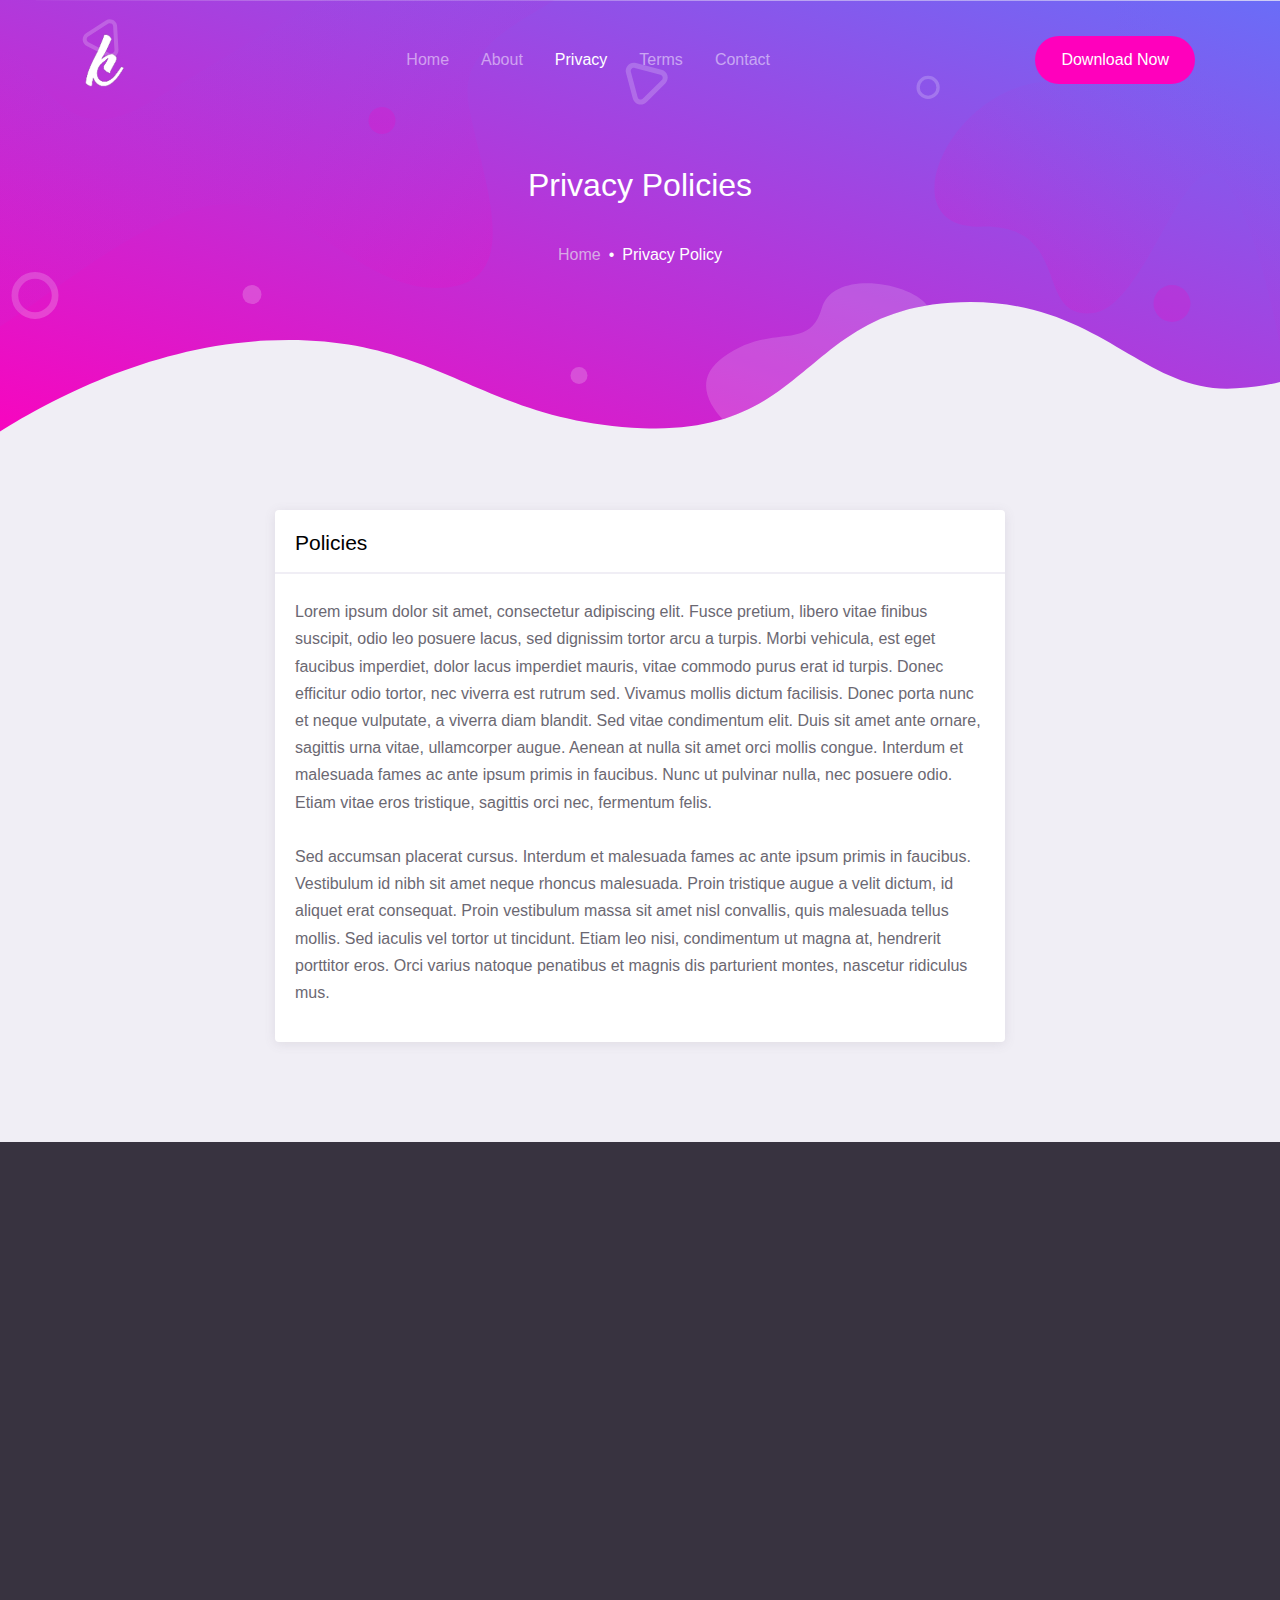
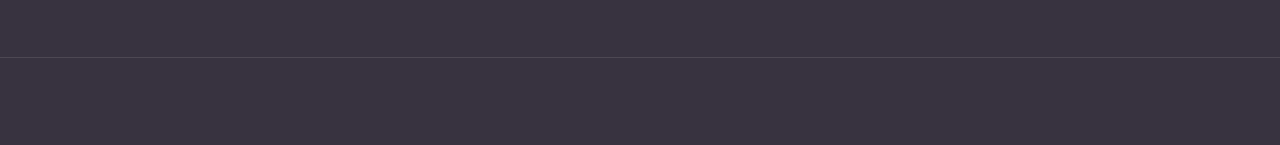
<file: privacy.html>
<!DOCTYPE html>
<html lang="en">
<head>
  <meta charset="UTF-8">
  <meta name="viewport" content="width=device-width, initial-scale=1.0">

  <meta http-equiv="X-UA-Compatible" content="ie=edge">

  <meta name="description" content="kumaaree">

  <meta name="copyright" content="kumaaree saree">

  <title>Privacy Policy</title>

  <link rel="shortcut icon" href=" assets/logo.png" type="image/x-icon">

  <link rel="stylesheet" href=" assets/css/maicons.css">

  <link rel="stylesheet" href=" assets/vendor/animate/animate.css">

  <link rel="stylesheet" href=" assets/vendor/owl-carousel/css/owl.carousel.min.css">

  <link rel="stylesheet" href=" assets/css/bootstrap.css">

  <link rel="stylesheet" href=" assets/css/mobster.css">
</head>
<body>

<nav class="navbar navbar-expand-lg navbar-dark navbar-floating">
  <div class="container">
    <a class="navbar-brand" href="index.html">
      <img src=" assets/logo1.png" alt="" width="40">
    </a>
    <button class="navbar-toggler" type="button" data-toggle="collapse" data-target="#navbarToggler" aria-controls="navbarToggler" aria-expanded="false" aria-label="Toggle navigation">
      <span class="navbar-toggler-icon"></span>
    </button>
  
    <div class="collapse navbar-collapse" id="navbarToggler">
      <ul class="navbar-nav ml-auto mt-2 mt-lg-0">
        <li class="nav-item">
          <a class="nav-link" href="index.html">Home</a>
        </li>
        <li class="nav-item">
          <a class="nav-link" href="about.html">About</a>
        </li>
        <li class="nav-item active">
          <a class="nav-link" href="privacy.html">Privacy</a>
        </li>
        <li class="nav-item">
          <a class="nav-link" href="terms.html">Terms</a>
        </li>
        <li class="nav-item">
          <a class="nav-link" href="contact.html">Contact</a>
        </li>
      </ul>
      <div class="ml-auto my-2 my-lg-0">
        <button class="btn btn-primary rounded-pill">Download Now</button>
      </div>
    </div>
  </div>
</nav>

<main class="bg-light">

<div class="page-hero-section bg-image hero-mini" style="background-image: url( assets/img/hero_mini.svg);">
  <div class="hero-caption">
    <div class="container fg-white h-100">
      <div class="row justify-content-center align-items-center text-center h-100">
        <div class="col-lg-6">
          <h3 class="mb-4 fw-medium">Privacy Policies</h3>
          <nav aria-label="breadcrumb">
            <ol class="breadcrumb breadcrumb-dark justify-content-center bg-transparent">
              <li class="breadcrumb-item"><a href="index.html">Home</a></li>
              <li class="breadcrumb-item active" aria-current="page">Privacy Policy</li>
            </ol>
          </nav>
        </div>
      </div>
    </div>
  </div>
</div>

<div class="page-section pt-5">
  <div class="container">
    <div class="row justify-content-center">
      <div class="col-lg-8">
        <div class="card-page">
          <h5 class="fg-primary">Policies</h5>
          <hr>
          <p>

            Lorem ipsum dolor sit amet, consectetur adipiscing elit. Fusce pretium, libero vitae finibus suscipit, odio
            leo posuere lacus, sed dignissim tortor arcu a turpis. Morbi vehicula, est eget faucibus imperdiet, dolor
            lacus imperdiet mauris, vitae commodo purus erat id turpis. Donec efficitur odio tortor, nec viverra est
            rutrum sed. Vivamus mollis dictum facilisis. Donec porta nunc et neque vulputate, a viverra diam blandit.
            Sed vitae condimentum elit. Duis sit amet ante ornare, sagittis urna vitae, ullamcorper augue. Aenean at
            nulla sit amet orci mollis congue. Interdum et malesuada fames ac ante ipsum primis in faucibus. Nunc ut
            pulvinar nulla, nec posuere odio. Etiam vitae eros tristique, sagittis orci nec, fermentum felis.<br><Br>

            Sed accumsan placerat cursus. Interdum et malesuada fames ac ante ipsum primis in faucibus. Vestibulum id
            nibh sit amet neque rhoncus malesuada. Proin tristique augue a velit dictum, id aliquet erat consequat.
            Proin vestibulum massa sit amet nisl convallis, quis malesuada tellus mollis. Sed iaculis vel tortor ut
            tincidunt. Etiam leo nisi, condimentum ut magna at, hendrerit porttitor eros. Orci varius natoque penatibus
            et magnis dis parturient montes, nascetur ridiculus mus.
          </p>
        </div>
      </div>
    </div>
  </div>
</div>  

</main> <!-- .bg-light -->


<div class="page-footer-section bg-dark fg-white">
  <div class="container mb-5">
    <div class="row justify-content-center text-center wow fadeInUp">
      <div class="col-lg-8">
        <div class="text-center mb-3">
          <img src="assets\logo.png" alt="" height="80">
        </div>
        <h3 class="mb-3">kumaaree</h3>
        <p class="caption">Elegance Unveiled: Explore Timeless Sarees Online. Your One-Stop Destination for Exquisite
          Drapes, Crafted with Tradition and Love. Embrace the Beauty of Kumaaree.</p>

        <ul class="nav justify-content-center py-3">
          <li class="nav-item"><a href="index.html" class="nav-link fg-white px-4">Home</a></li>
          <li class="nav-item"><a href="about.html" class="nav-link fg-white px-4">About Us</a></li>
          <li class="nav-item"><a href="privacy.html" class="nav-link fg-white px-4">Privacy Policy</a></li>
          <li class="nav-item"><a href="index.html#reviews" class="nav-link fg-white px-4">Reviews</a></li>
          <li class="nav-item"><a href="terms.html" class="nav-link fg-white px-4">Terms</a></li>
          <li class="nav-item"><a href="index.html#faqs" class="nav-link fg-white px-4">FAQ</a></li>
        </ul>
        <div class="mt-4">
          <a href="#" class="btn btn-fab btn-primary fg-white"><span class="mai-logo-facebook"></span></a>
          <a href="#" class="btn btn-fab btn-primary fg-white"><span class="mai-logo-twitter"></span></a>
          <a href="#" class="btn btn-fab btn-primary fg-white"><span class="mai-logo-instagram"></span></a>
        </div>
      </div>
    </div>
  </div>

  <hr>
  <p class="text-center mt-4 wow fadeIn">Copyright &copy; 2023 kumaaree. All right reserved</p>
</div>

<script src=" assets/js/jquery-3.5.1.min.js"></script>

<script src=" assets/js/bootstrap.bundle.min.js"></script>

<script src=" assets/vendor/owl-carousel/js/owl.carousel.min.js"></script>

<script src=" assets/vendor/wow/wow.min.js"></script>

<script src=" assets/js/mobster.js"></script>

</body>
</html>
</file>
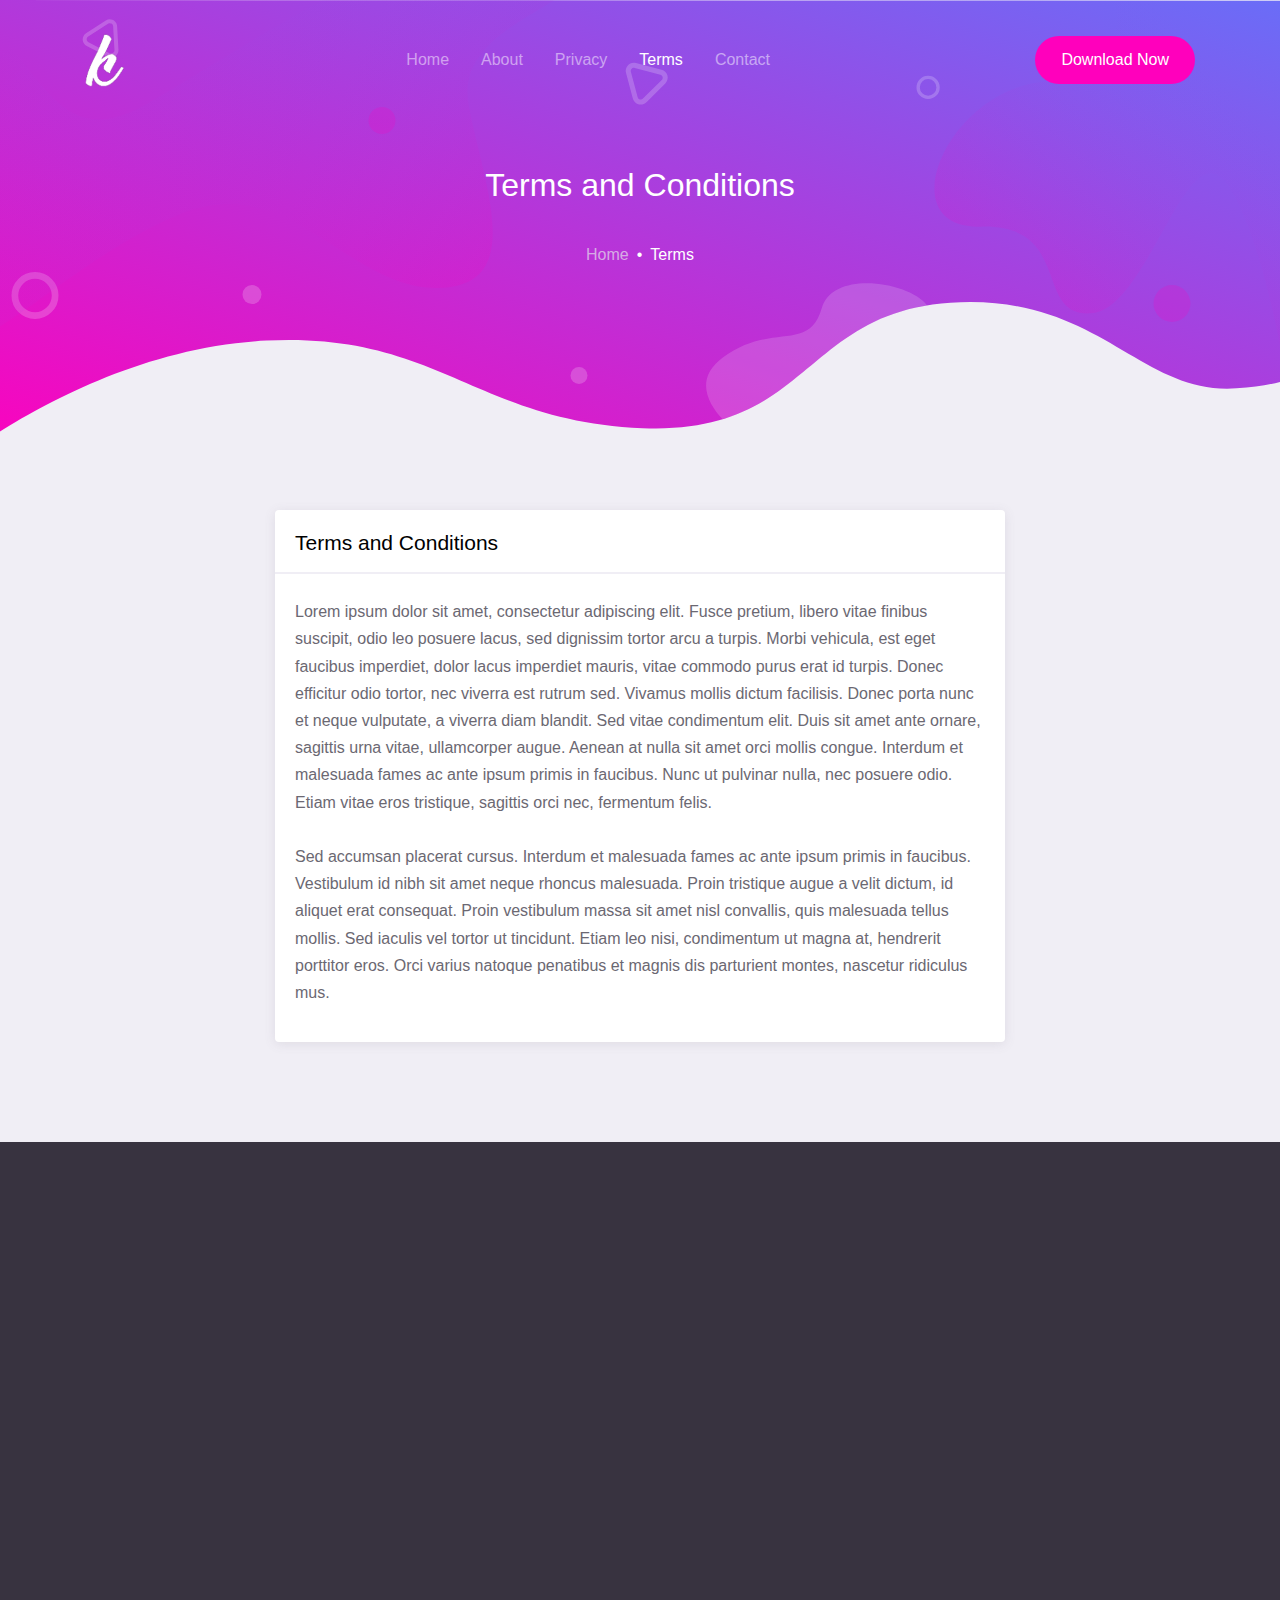
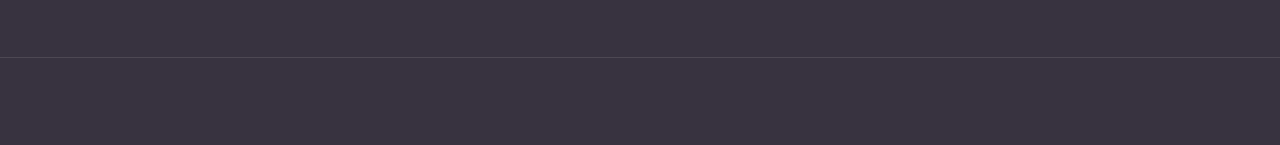
<file: terms.html>
<!DOCTYPE html>
<html lang="en">
<head>
  <meta charset="UTF-8">
  <meta name="viewport" content="width=device-width, initial-scale=1.0">

  <meta http-equiv="X-UA-Compatible" content="ie=edge">

  <meta name="description" content="kumaaree">

  <meta name="copyright" content="kumaaree saree">

  <title>Terms</title>

  <link rel="shortcut icon" href=" assets/logo.png" type="image/x-icon">

  <link rel="stylesheet" href=" assets/css/maicons.css">

  <link rel="stylesheet" href=" assets/vendor/animate/animate.css">

  <link rel="stylesheet" href=" assets/vendor/owl-carousel/css/owl.carousel.min.css">

  <link rel="stylesheet" href=" assets/css/bootstrap.css">

  <link rel="stylesheet" href=" assets/css/mobster.css">
</head>
<body>

<nav class="navbar navbar-expand-lg navbar-dark navbar-floating">
  <div class="container">
    <a class="navbar-brand" href="index.html">
      <img src=" assets/logo1.png" alt="" width="40">
    </a>
    <button class="navbar-toggler" type="button" data-toggle="collapse" data-target="#navbarToggler" aria-controls="navbarToggler" aria-expanded="false" aria-label="Toggle navigation">
      <span class="navbar-toggler-icon"></span>
    </button>
  
    <div class="collapse navbar-collapse" id="navbarToggler">
      <ul class="navbar-nav ml-auto mt-2 mt-lg-0">
        <li class="nav-item">
          <a class="nav-link" href="index.html">Home</a>
        </li>
        <li class="nav-item">
          <a class="nav-link" href="about.html">About</a>
        </li>
        <li class="nav-item">
          <a class="nav-link" href="privacy.html">Privacy</a>
        </li>
        <li class="nav-item active">
          <a class="nav-link" href="terms.html">Terms</a>
        </li>
        <li class="nav-item">
          <a class="nav-link" href="contact.html">Contact</a>
        </li>
      </ul>
      <div class="ml-auto my-2 my-lg-0">
        <button class="btn btn-primary rounded-pill">Download Now</button>
      </div>
    </div>
  </div>
</nav>

<main class="bg-light">

<div class="page-hero-section bg-image hero-mini" style="background-image: url( assets/img/hero_mini.svg);">
  <div class="hero-caption">
    <div class="container fg-white h-100">
      <div class="row justify-content-center align-items-center text-center h-100">
        <div class="col-lg-6">
          <h3 class="mb-4 fw-medium">Terms and Conditions</h3>
          <nav aria-label="breadcrumb">
            <ol class="breadcrumb breadcrumb-dark justify-content-center bg-transparent">
              <li class="breadcrumb-item"><a href="index.html">Home</a></li>
              <li class="breadcrumb-item active" aria-current="page">Terms</li>
            </ol>
          </nav>
        </div>
      </div>
    </div>
  </div>
</div>

<div class="page-section pt-5">
  <div class="container">
    <div class="row justify-content-center">
      <div class="col-lg-8">
        <div class="card-page">
          <h5 class="fg-primary">Terms and Conditions</h5>
          <hr>
          <p>

            Lorem ipsum dolor sit amet, consectetur adipiscing elit. Fusce pretium, libero vitae finibus suscipit, odio
            leo posuere lacus, sed dignissim tortor arcu a turpis. Morbi vehicula, est eget faucibus imperdiet, dolor
            lacus imperdiet mauris, vitae commodo purus erat id turpis. Donec efficitur odio tortor, nec viverra est
            rutrum sed. Vivamus mollis dictum facilisis. Donec porta nunc et neque vulputate, a viverra diam blandit.
            Sed vitae condimentum elit. Duis sit amet ante ornare, sagittis urna vitae, ullamcorper augue. Aenean at
            nulla sit amet orci mollis congue. Interdum et malesuada fames ac ante ipsum primis in faucibus. Nunc ut
            pulvinar nulla, nec posuere odio. Etiam vitae eros tristique, sagittis orci nec, fermentum felis.<br><Br>

            Sed accumsan placerat cursus. Interdum et malesuada fames ac ante ipsum primis in faucibus. Vestibulum id
            nibh sit amet neque rhoncus malesuada. Proin tristique augue a velit dictum, id aliquet erat consequat.
            Proin vestibulum massa sit amet nisl convallis, quis malesuada tellus mollis. Sed iaculis vel tortor ut
            tincidunt. Etiam leo nisi, condimentum ut magna at, hendrerit porttitor eros. Orci varius natoque penatibus
            et magnis dis parturient montes, nascetur ridiculus mus.
          </p>
        </div>
      </div>
    </div>
  </div>
</div>  

</main> <!-- .bg-light -->


<div class="page-footer-section bg-dark fg-white">
  <div class="container mb-5">
    <div class="row justify-content-center text-center wow fadeInUp">
      <div class="col-lg-8">
        <div class="text-center mb-3">
          <img src="assets\logo.png" alt="" height="80">
        </div>
        <h3 class="mb-3">kumaaree</h3>
        <p class="caption">Elegance Unveiled: Explore Timeless Sarees Online. Your One-Stop Destination for Exquisite
          Drapes, Crafted with Tradition and Love. Embrace the Beauty of Kumaaree.</p>

        <ul class="nav justify-content-center py-3">
          <li class="nav-item"><a href="index.html" class="nav-link fg-white px-4">Home</a></li>
          <li class="nav-item"><a href="about.html" class="nav-link fg-white px-4">About Us</a></li>
          <li class="nav-item"><a href="privacy.html" class="nav-link fg-white px-4">Privacy Policy</a></li>
          <li class="nav-item"><a href="index.html#reviews" class="nav-link fg-white px-4">Reviews</a></li>
          <li class="nav-item"><a href="terms.html" class="nav-link fg-white px-4">Terms</a></li>
          <li class="nav-item"><a href="index.html#faqs" class="nav-link fg-white px-4">FAQ</a></li>
        </ul>
        <div class="mt-4">
          <a href="#" class="btn btn-fab btn-primary fg-white"><span class="mai-logo-facebook"></span></a>
          <a href="#" class="btn btn-fab btn-primary fg-white"><span class="mai-logo-twitter"></span></a>
          <a href="#" class="btn btn-fab btn-primary fg-white"><span class="mai-logo-instagram"></span></a>
        </div>
      </div>
    </div>
  </div>

  <hr>
  <p class="text-center mt-4 wow fadeIn">Copyright &copy; 2023 kumaaree. All right reserved</p>
</div>

<script src=" assets/js/jquery-3.5.1.min.js"></script>

<script src=" assets/js/bootstrap.bundle.min.js"></script>

<script src=" assets/vendor/owl-carousel/js/owl.carousel.min.js"></script>

<script src=" assets/vendor/wow/wow.min.js"></script>

<script src=" assets/js/mobster.js"></script>

</body>
</html>
</file>
<file: assets/css/maicons.css>
@font-face {
  font-family: 'maicons';
  src:  url('../fonts/maicons.eot?c9nlkl');
  src:  url('../fonts/maicons.eot?c9nlkl#iefix') format('embedded-opentype'),
    url('../fonts/maicons.ttf?c9nlkl') format('truetype'),
    url('../fonts/maicons.woff?c9nlkl') format('woff'),
    url('../fonts/maicons.svg?c9nlkl#maicons') format('svg');
  font-weight: normal;
  font-style: normal;
  font-display: block;
}

[class^="mai-"], [class*=" mai-"] {
  /* use !important to prevent issues with browser extensions that change fonts */
  font-family: 'maicons' !important;
  speak: none;
  font-style: normal;
  font-weight: normal;
  font-variant: normal;
  text-transform: none;
  line-height: 1;

  /* Better Font Rendering =========== */
  -webkit-font-smoothing: antialiased;
  -moz-osx-font-smoothing: grayscale;
}

.mai-add:before {
  content: "\e900";
}
.mai-add-circle:before {
  content: "\e901";
}
.mai-add-circle-outline:before {
  content: "\e902";
}
.mai-airplane:before {
  content: "\e903";
}
.mai-airplane-outline:before {
  content: "\e904";
}
.mai-alarm:before {
  content: "\e905";
}
.mai-alarm-outline:before {
  content: "\e906";
}
.mai-albums:before {
  content: "\e907";
}
.mai-albums-outline:before {
  content: "\e908";
}
.mai-alert:before {
  content: "\e909";
}
.mai-alert-circle:before {
  content: "\e90a";
}
.mai-alert-circle-outline:before {
  content: "\e90b";
}
.mai-analytics:before {
  content: "\e90c";
}
.mai-analytics-outline:before {
  content: "\e90d";
}
.mai-aperture:before {
  content: "\e90e";
}
.mai-aperture-outline:before {
  content: "\e90f";
}
.mai-apps:before {
  content: "\e910";
}
.mai-apps-outline:before {
  content: "\e911";
}
.mai-archive:before {
  content: "\e912";
}
.mai-archive-outline:before {
  content: "\e913";
}
.mai-arrow-back:before {
  content: "\e914";
}
.mai-arrow-back-circle:before {
  content: "\e915";
}
.mai-arrow-back-circle-outline:before {
  content: "\e916";
}
.mai-arrow-down:before {
  content: "\e917";
}
.mai-arrow-down-circle:before {
  content: "\e918";
}
.mai-arrow-down-circle-outline:before {
  content: "\e919";
}
.mai-arrow-forward:before {
  content: "\e91a";
}
.mai-arrow-forward-circle:before {
  content: "\e91b";
}
.mai-arrow-forward-circle-outline:before {
  content: "\e91c";
}
.mai-arrow-redo:before {
  content: "\e91d";
}
.mai-arrow-redo-circle:before {
  content: "\e91e";
}
.mai-arrow-redo-circle-outline:before {
  content: "\e91f";
}
.mai-arrow-redo-outline:before {
  content: "\e920";
}
.mai-arrow-undo:before {
  content: "\e921";
}
.mai-arrow-undo-circle:before {
  content: "\e922";
}
.mai-arrow-undo-circle-outline:before {
  content: "\e923";
}
.mai-arrow-undo-outline:before {
  content: "\e924";
}
.mai-arrow-up:before {
  content: "\e925";
}
.mai-arrow-up-circle:before {
  content: "\e926";
}
.mai-arrow-up-circle-outline:before {
  content: "\e927";
}
.mai-at:before {
  content: "\e928";
}
.mai-at-circle:before {
  content: "\e929";
}
.mai-at-circle-outline:before {
  content: "\e92a";
}
.mai-attach:before {
  content: "\e92b";
}
.mai-attach-outline:before {
  content: "\e92c";
}
.mai-backspace:before {
  content: "\e92d";
}
.mai-backspace-outline:before {
  content: "\e92e";
}
.mai-bandage:before {
  content: "\e92f";
}
.mai-bandage-outline:before {
  content: "\e930";
}
.mai-bar-chart:before {
  content: "\e932";
}
.mai-bar-chart-outline:before {
  content: "\e933";
}
.mai-barbell:before {
  content: "\e931";
}
.mai-barcode:before {
  content: "\e934";
}
.mai-barcode-outline:before {
  content: "\e935";
}
.mai-baseball:before {
  content: "\e936";
}
.mai-baseball-outline:before {
  content: "\e937";
}
.mai-basket:before {
  content: "\e938";
}
.mai-basket-outline:before {
  content: "\e93b";
}
.mai-basketball:before {
  content: "\e939";
}
.mai-basketball-outline:before {
  content: "\e93a";
}
.mai-battery-charging:before {
  content: "\e93c";
}
.mai-battery-dead:before {
  content: "\e93d";
}
.mai-battery-full:before {
  content: "\e93e";
}
.mai-battery-half:before {
  content: "\e93f";
}
.mai-beaker:before {
  content: "\e940";
}
.mai-beaker-outline:before {
  content: "\e941";
}
.mai-bed:before {
  content: "\e942";
}
.mai-bed-outline:before {
  content: "\e943";
}
.mai-beer:before {
  content: "\e944";
}
.mai-beer-outline:before {
  content: "\e945";
}
.mai-bicycle:before {
  content: "\e946";
}
.mai-bluetooth:before {
  content: "\e947";
}
.mai-boat:before {
  content: "\e948";
}
.mai-boat-outline:before {
  content: "\e949";
}
.mai-body:before {
  content: "\e94a";
}
.mai-body-outline:before {
  content: "\e94b";
}
.mai-bonfire:before {
  content: "\e94c";
}
.mai-bonfire-outline:before {
  content: "\e94d";
}
.mai-book:before {
  content: "\e94e";
}
.mai-book-outline:before {
  content: "\e953";
}
.mai-bookmark:before {
  content: "\e94f";
}
.mai-bookmark-outline:before {
  content: "\e950";
}
.mai-bookmarks:before {
  content: "\e951";
}
.mai-bookmarks-outline:before {
  content: "\e952";
}
.mai-briefcase:before {
  content: "\e954";
}
.mai-briefcase-outline:before {
  content: "\e955";
}
.mai-browsers:before {
  content: "\e956";
}
.mai-browsers-outline:before {
  content: "\e957";
}
.mai-brush:before {
  content: "\e958";
}
.mai-brush-outline:before {
  content: "\e959";
}
.mai-bug:before {
  content: "\e95a";
}
.mai-bug-outline:before {
  content: "\e95b";
}
.mai-build:before {
  content: "\e95c";
}
.mai-build-outline:before {
  content: "\e95d";
}
.mai-bulb:before {
  content: "\e95e";
}
.mai-bulb-outline:before {
  content: "\e95f";
}
.mai-bus:before {
  content: "\e960";
}
.mai-bus-outline:before {
  content: "\e963";
}
.mai-business:before {
  content: "\e961";
}
.mai-business-outline:before {
  content: "\e962";
}
.mai-cafe:before {
  content: "\e964";
}
.mai-cafe-outline:before {
  content: "\e965";
}
.mai-calculator:before {
  content: "\e966";
}
.mai-calculator-outline:before {
  content: "\e967";
}
.mai-calendar:before {
  content: "\e968";
}
.mai-calendar-outline:before {
  content: "\e969";
}
.mai-call:before {
  content: "\e96a";
}
.mai-call-outline:before {
  content: "\e96b";
}
.mai-camera:before {
  content: "\e96c";
}
.mai-camera-outline:before {
  content: "\e96d";
}
.mai-camera-reverse:before {
  content: "\e96e";
}
.mai-camera-reverse-outline:before {
  content: "\e96f";
}
.mai-car:before {
  content: "\e970";
}
.mai-car-outline:before {
  content: "\e97f";
}
.mai-car-sport:before {
  content: "\e980";
}
.mai-car-sport-outline:before {
  content: "\e981";
}
.mai-card:before {
  content: "\e971";
}
.mai-card-outline:before {
  content: "\e972";
}
.mai-caret-back:before {
  content: "\e973";
}
.mai-caret-back-circle:before {
  content: "\e974";
}
.mai-caret-back-circle-outline:before {
  content: "\e975";
}
.mai-caret-down:before {
  content: "\e976";
}
.mai-caret-down-circle:before {
  content: "\e977";
}
.mai-caret-down-circle-outline:before {
  content: "\e978";
}
.mai-caret-forward:before {
  content: "\e979";
}
.mai-caret-forward-circle:before {
  content: "\e97a";
}
.mai-caret-forward-circle-outline:before {
  content: "\e97b";
}
.mai-caret-up:before {
  content: "\e97c";
}
.mai-caret-up-circle:before {
  content: "\e97d";
}
.mai-caret-up-circle-outline:before {
  content: "\e97e";
}
.mai-cart:before {
  content: "\e982";
}
.mai-cart-outline:before {
  content: "\e983";
}
.mai-cash:before {
  content: "\e984";
}
.mai-cash-outline:before {
  content: "\e985";
}
.mai-chatbox:before {
  content: "\e986";
}
.mai-chatbox-ellipses:before {
  content: "\e987";
}
.mai-chatbox-ellipses-outline:before {
  content: "\e988";
}
.mai-chatbox-outline:before {
  content: "\e989";
}
.mai-chatbubble:before {
  content: "\e98a";
}
.mai-chatbubble-ellipses:before {
  content: "\e98b";
}
.mai-chatbubble-ellipses-outline:before {
  content: "\e98c";
}
.mai-chatbubble-outline:before {
  content: "\e98d";
}
.mai-chatbubbles:before {
  content: "\e98e";
}
.mai-chatbubbles-outline:before {
  content: "\e98f";
}
.mai-checkbox:before {
  content: "\e990";
}
.mai-checkbox-outline:before {
  content: "\e991";
}
.mai-checkmark:before {
  content: "\e992";
}
.mai-checkmark-circle:before {
  content: "\e993";
}
.mai-checkmark-circle-outline:before {
  content: "\e994";
}
.mai-checkmark-done:before {
  content: "\e995";
}
.mai-checkmark-done-circle:before {
  content: "\e996";
}
.mai-checkmark-done-circle-outline:before {
  content: "\e997";
}
.mai-chevron-back:before {
  content: "\e998";
}
.mai-chevron-back-circle:before {
  content: "\e999";
}
.mai-chevron-back-circle-outline:before {
  content: "\e99a";
}
.mai-chevron-down:before {
  content: "\e99b";
}
.mai-chevron-down-circle:before {
  content: "\e99c";
}
.mai-chevron-down-circle-outline:before {
  content: "\e99d";
}
.mai-chevron-forward:before {
  content: "\e99e";
}
.mai-chevron-forward-circle:before {
  content: "\e99f";
}
.mai-chevron-forward-circle-outline:before {
  content: "\e9a0";
}
.mai-chevron-up:before {
  content: "\e9a1";
}
.mai-chevron-up-circle:before {
  content: "\e9a2";
}
.mai-chevron-up-circle-outline:before {
  content: "\e9a3";
}
.mai-clipboard:before {
  content: "\e9a4";
}
.mai-clipboard-outline:before {
  content: "\e9a5";
}
.mai-close:before {
  content: "\e9a6";
}
.mai-close-circle:before {
  content: "\e9a7";
}
.mai-close-circle-outline:before {
  content: "\e9a8";
}
.mai-cloud:before {
  content: "\e9a9";
}
.mai-cloud-circle:before {
  content: "\e9aa";
}
.mai-cloud-circle-outline:before {
  content: "\e9ab";
}
.mai-cloud-done:before {
  content: "\e9ac";
}
.mai-cloud-done-outline:before {
  content: "\e9ad";
}
.mai-cloud-download:before {
  content: "\e9ae";
}
.mai-cloud-download-outline:before {
  content: "\e9af";
}
.mai-cloud-offline:before {
  content: "\e9b0";
}
.mai-cloud-offline-outline:before {
  content: "\e9b1";
}
.mai-cloud-outline:before {
  content: "\e9b2";
}
.mai-cloud-upload:before {
  content: "\e9b3";
}
.mai-cloud-upload-outline:before {
  content: "\e9b4";
}
.mai-cloudy:before {
  content: "\e9b5";
}
.mai-cloudy-night:before {
  content: "\e9b6";
}
.mai-cloudy-night-outline:before {
  content: "\e9b7";
}
.mai-cloudy-outline:before {
  content: "\e9b8";
}
.mai-code:before {
  content: "\e9b9";
}
.mai-code-download:before {
  content: "\e9ba";
}
.mai-code-slash:before {
  content: "\e9bb";
}
.mai-code-working:before {
  content: "\e9bc";
}
.mai-cog:before {
  content: "\e9bd";
}
.mai-color-fill:before {
  content: "\e9be";
}
.mai-color-fill-outline:before {
  content: "\e9bf";
}
.mai-color-filter:before {
  content: "\e9c0";
}
.mai-color-filter-outline:before {
  content: "\e9c1";
}
.mai-color-palette:before {
  content: "\e9c2";
}
.mai-color-palette-outline:before {
  content: "\e9c3";
}
.mai-color-wand:before {
  content: "\e9c4";
}
.mai-color-wand-outline:before {
  content: "\e9c5";
}
.mai-compass:before {
  content: "\e9c6";
}
.mai-compass-outline:before {
  content: "\e9c7";
}
.mai-construct:before {
  content: "\e9c8";
}
.mai-construct-outline:before {
  content: "\e9c9";
}
.mai-contract:before {
  content: "\e9ca";
}
.mai-contrast:before {
  content: "\e9cb";
}
.mai-copy:before {
  content: "\e9cc";
}
.mai-copy-outline:before {
  content: "\e9cd";
}
.mai-create:before {
  content: "\e9ce";
}
.mai-create-outline:before {
  content: "\e9cf";
}
.mai-crop:before {
  content: "\e9d0";
}
.mai-cube:before {
  content: "\e9d1";
}
.mai-cube-outline:before {
  content: "\e9d2";
}
.mai-cut:before {
  content: "\e9d3";
}
.mai-desktop:before {
  content: "\e9d4";
}
.mai-desktop-outline:before {
  content: "\e9d5";
}
.mai-disc:before {
  content: "\e9d6";
}
.mai-disc-outline:before {
  content: "\e9d7";
}
.mai-document:before {
  content: "\e9d8";
}
.mai-document-outline:before {
  content: "\e9d9";
}
.mai-document-text:before {
  content: "\e9dc";
}
.mai-document-text-outline:before {
  content: "\e9dd";
}
.mai-documents:before {
  content: "\e9da";
}
.mai-documents-outline:before {
  content: "\e9db";
}
.mai-download:before {
  content: "\e9de";
}
.mai-download-outline:before {
  content: "\e9df";
}
.mai-duplicate:before {
  content: "\e9e0";
}
.mai-duplicate-outline:before {
  content: "\e9e1";
}
.mai-ear:before {
  content: "\e9e2";
}
.mai-ear-outline:before {
  content: "\e9e3";
}
.mai-earth:before {
  content: "\e9e4";
}
.mai-earth-outline:before {
  content: "\e9e5";
}
.mai-easel:before {
  content: "\e9e6";
}
.mai-easel-outline:before {
  content: "\e9e7";
}
.mai-egg:before {
  content: "\e9e8";
}
.mai-egg-outline:before {
  content: "\e9e9";
}
.mai-ellipse:before {
  content: "\e9ea";
}
.mai-ellipse-outline:before {
  content: "\e9eb";
}
.mai-ellipsis-horizontal:before {
  content: "\e9ec";
}
.mai-ellipsis-horizontal-circle:before {
  content: "\e9ed";
}
.mai-ellipsis-vertical:before {
  content: "\e9ee";
}
.mai-ellipsis-vertical-circle:before {
  content: "\e9ef";
}
.mai-enter:before {
  content: "\e9f0";
}
.mai-enter-outline:before {
  content: "\e9f1";
}
.mai-exit:before {
  content: "\e9f2";
}
.mai-exit-outline:before {
  content: "\e9f3";
}
.mai-expand:before {
  content: "\e9f4";
}
.mai-eye:before {
  content: "\e9f5";
}
.mai-eye-off:before {
  content: "\e9f8";
}
.mai-eye-off-outline:before {
  content: "\e9f9";
}
.mai-eye-outline:before {
  content: "\e9fa";
}
.mai-eyedrop:before {
  content: "\e9f6";
}
.mai-eyedrop-outline:before {
  content: "\e9f7";
}
.mai-fast-food:before {
  content: "\e9fb";
}
.mai-fast-food-outline:before {
  content: "\e9fc";
}
.mai-female:before {
  content: "\e9fd";
}
.mai-file-tray:before {
  content: "\e9fe";
}
.mai-file-tray-full:before {
  content: "\e9ff";
}
.mai-file-tray-full-outline:before {
  content: "\ea00";
}
.mai-file-tray-outline:before {
  content: "\ea01";
}
.mai-film:before {
  content: "\ea02";
}
.mai-film-outline:before {
  content: "\ea03";
}
.mai-filter:before {
  content: "\ea04";
}
.mai-finger-print:before {
  content: "\ea05";
}
.mai-fitness:before {
  content: "\ea06";
}
.mai-fitness-outline:before {
  content: "\ea07";
}
.mai-flag:before {
  content: "\ea08";
}
.mai-flag-outline:before {
  content: "\ea09";
}
.mai-flame:before {
  content: "\ea0a";
}
.mai-flame-outline:before {
  content: "\ea0b";
}
.mai-flash:before {
  content: "\ea0c";
}
.mai-flash-off:before {
  content: "\ea0f";
}
.mai-flash-off-outline:before {
  content: "\ea10";
}
.mai-flash-outline:before {
  content: "\ea11";
}
.mai-flashlight:before {
  content: "\ea0d";
}
.mai-flashlight-outline:before {
  content: "\ea0e";
}
.mai-flask:before {
  content: "\ea12";
}
.mai-flask-outline:before {
  content: "\ea13";
}
.mai-flower:before {
  content: "\ea14";
}
.mai-flower-outline:before {
  content: "\ea15";
}
.mai-folder:before {
  content: "\ea16";
}
.mai-folder-open:before {
  content: "\ea17";
}
.mai-folder-open-outline:before {
  content: "\ea18";
}
.mai-folder-outline:before {
  content: "\ea19";
}
.mai-football:before {
  content: "\ea1a";
}
.mai-football-outline:before {
  content: "\ea1b";
}
.mai-funnel:before {
  content: "\ea1c";
}
.mai-funnel-outline:before {
  content: "\ea1d";
}
.mai-game-controller:before {
  content: "\ea1e";
}
.mai-game-controller-outline:before {
  content: "\ea1f";
}
.mai-gift:before {
  content: "\ea20";
}
.mai-gift-outline:before {
  content: "\ea21";
}
.mai-git-branch:before {
  content: "\ea22";
}
.mai-git-commit:before {
  content: "\ea23";
}
.mai-git-compare:before {
  content: "\ea24";
}
.mai-git-merge:before {
  content: "\ea25";
}
.mai-git-network:before {
  content: "\ea26";
}
.mai-git-pull-request:before {
  content: "\ea27";
}
.mai-glasses:before {
  content: "\ea28";
}
.mai-glasses-outline:before {
  content: "\ea29";
}
.mai-globe:before {
  content: "\ea2a";
}
.mai-globe-outline:before {
  content: "\ea2b";
}
.mai-golf:before {
  content: "\ea2c";
}
.mai-golf-outline:before {
  content: "\ea2d";
}
.mai-grid:before {
  content: "\ea2e";
}
.mai-grid-outline:before {
  content: "\ea2f";
}
.mai-hammer:before {
  content: "\ea30";
}
.mai-hammer-outline:before {
  content: "\ea31";
}
.mai-hand-left:before {
  content: "\ea32";
}
.mai-hand-left-outline:before {
  content: "\ea33";
}
.mai-hand-right:before {
  content: "\ea34";
}
.mai-hand-right-outline:before {
  content: "\ea35";
}
.mai-happy:before {
  content: "\ea36";
}
.mai-happy-outline:before {
  content: "\ea37";
}
.mai-hardware-chip:before {
  content: "\ea38";
}
.mai-hardware-chip-outline:before {
  content: "\ea39";
}
.mai-headset:before {
  content: "\ea3a";
}
.mai-headset-outline:before {
  content: "\ea3b";
}
.mai-heart:before {
  content: "\ea3c";
}
.mai-heart-circle:before {
  content: "\ea3d";
}
.mai-heart-circle-outline:before {
  content: "\ea3e";
}
.mai-heart-dislike:before {
  content: "\ea3f";
}
.mai-heart-dislike-circle:before {
  content: "\ea40";
}
.mai-heart-dislike-circle-outline:before {
  content: "\ea41";
}
.mai-heart-dislike-outline:before {
  content: "\ea42";
}
.mai-heart-half:before {
  content: "\ea43";
}
.mai-heart-half-outline:before {
  content: "\ea44";
}
.mai-heart-outline:before {
  content: "\ea45";
}
.mai-help:before {
  content: "\ea46";
}
.mai-help-buoy:before {
  content: "\ea47";
}
.mai-help-buoy-outline:before {
  content: "\ea48";
}
.mai-help-circle:before {
  content: "\ea49";
}
.mai-help-circle-outline:before {
  content: "\ea4a";
}
.mai-home:before {
  content: "\ea4b";
}
.mai-home-outline:before {
  content: "\ea4c";
}
.mai-hourglass:before {
  content: "\ea4d";
}
.mai-hourglass-outline:before {
  content: "\ea4e";
}
.mai-ice-cream:before {
  content: "\ea4f";
}
.mai-ice-cream-outline:before {
  content: "\ea50";
}
.mai-image:before {
  content: "\ea51";
}
.mai-image-outline:before {
  content: "\ea52";
}
.mai-images:before {
  content: "\ea53";
}
.mai-images-outline:before {
  content: "\ea54";
}
.mai-infinite:before {
  content: "\ea55";
}
.mai-information:before {
  content: "\ea56";
}
.mai-information-circle:before {
  content: "\ea57";
}
.mai-information-circle-outline:before {
  content: "\ea58";
}
.mai-journal:before {
  content: "\ea59";
}
.mai-journal-outline:before {
  content: "\ea5a";
}
.mai-key:before {
  content: "\ea5b";
}
.mai-key-outline:before {
  content: "\ea5c";
}
.mai-keypad:before {
  content: "\ea5d";
}
.mai-keypad-outline:before {
  content: "\ea5e";
}
.mai-language:before {
  content: "\ea5f";
}
.mai-laptop:before {
  content: "\ea60";
}
.mai-laptop-outline:before {
  content: "\ea61";
}
.mai-layers:before {
  content: "\ea62";
}
.mai-layers-outline:before {
  content: "\ea63";
}
.mai-leaf:before {
  content: "\ea64";
}
.mai-leaf-outline:before {
  content: "\ea65";
}
.mai-library:before {
  content: "\ea66";
}
.mai-library-outline:before {
  content: "\ea67";
}
.mai-link:before {
  content: "\ea68";
}
.mai-list:before {
  content: "\ea69";
}
.mai-list-circle:before {
  content: "\ea6a";
}
.mai-list-circle-outline:before {
  content: "\ea6b";
}
.mai-locate:before {
  content: "\ea6c";
}
.mai-location:before {
  content: "\ea6d";
}
.mai-location-outline:before {
  content: "\ea6e";
}
.mai-lock-closed:before {
  content: "\ea6f";
}
.mai-lock-closed-outline:before {
  content: "\ea70";
}
.mai-lock-open:before {
  content: "\ea71";
}
.mai-lock-open-outline:before {
  content: "\ea72";
}
.mai-log-in:before {
  content: "\ea73";
}
.mai-log-in-outline:before {
  content: "\ea74";
}
.mai-log-out:before {
  content: "\ea75";
}
.mai-log-out-outline:before {
  content: "\ea76";
}
.mai-logo-500px:before {
  content: "\ea8e";
}
.mai-logo-accessible-icon:before {
  content: "\eaef";
}
.mai-logo-accusoft:before {
  content: "\eba2";
}
.mai-logo-algolia:before {
  content: "\eba3";
}
.mai-logo-alipay:before {
  content: "\eba4";
}
.mai-logo-amazon:before {
  content: "\eba5";
}
.mai-logo-amplify:before {
  content: "\eba6";
}
.mai-logo-android:before {
  content: "\eba7";
}
.mai-logo-angular:before {
  content: "\eba8";
}
.mai-logo-apple:before {
  content: "\eba9";
}
.mai-logo-apple-appstore:before {
  content: "\ebaa";
}
.mai-logo-aws:before {
  content: "\ebab";
}
.mai-logo-behance:before {
  content: "\ebac";
}
.mai-logo-bitbucket:before {
  content: "\ebad";
}
.mai-logo-bitcoin:before {
  content: "\ebae";
}
.mai-logo-blackberry:before {
  content: "\ebaf";
}
.mai-logo-blogger:before {
  content: "\ebb0";
}
.mai-logo-buffer:before {
  content: "\ebb1";
}
.mai-logo-buysellads:before {
  content: "\ebb2";
}
.mai-logo-capacitor:before {
  content: "\ebb3";
}
.mai-logo-cc-amazon-pay:before {
  content: "\ebb4";
}
.mai-logo-cc-amex:before {
  content: "\ebb5";
}
.mai-logo-cc-apple-pay:before {
  content: "\ebb6";
}
.mai-logo-cc-diners-club:before {
  content: "\ebb7";
}
.mai-logo-cc-discover:before {
  content: "\ebb8";
}
.mai-logo-cc-jcb:before {
  content: "\ebb9";
}
.mai-logo-cc-mastercard:before {
  content: "\ebba";
}
.mai-logo-cc-paypal:before {
  content: "\ebbb";
}
.mai-logo-cc-stripe:before {
  content: "\ebbc";
}
.mai-logo-cc-visa:before {
  content: "\ebbd";
}
.mai-logo-chrome:before {
  content: "\ebbe";
}
.mai-logo-closed-captioning:before {
  content: "\ebbf";
}
.mai-logo-codepen:before {
  content: "\ebc0";
}
.mai-logo-cpanel:before {
  content: "\ebc1";
}
.mai-logo-creative-commons:before {
  content: "\ebc2";
}
.mai-logo-css3:before {
  content: "\ebc3";
}
.mai-logo-cuttlefish:before {
  content: "\ebc4";
}
.mai-logo-d-and-d:before {
  content: "\ebc5";
}
.mai-logo-dashcube:before {
  content: "\ebc6";
}
.mai-logo-designernews:before {
  content: "\ebc7";
}
.mai-logo-deviantart:before {
  content: "\ebc8";
}
.mai-logo-digg:before {
  content: "\ebc9";
}
.mai-logo-digital-ocean:before {
  content: "\ebca";
}
.mai-logo-discord:before {
  content: "\ebcb";
}
.mai-logo-discourse:before {
  content: "\ebcc";
}
.mai-logo-dochub:before {
  content: "\ebcd";
}
.mai-logo-docker:before {
  content: "\ebce";
}
.mai-logo-dribbble:before {
  content: "\ebcf";
}
.mai-logo-dropbox:before {
  content: "\ebd0";
}
.mai-logo-drupal:before {
  content: "\ebd1";
}
.mai-logo-dyalog:before {
  content: "\ebd2";
}
.mai-logo-earlybirds:before {
  content: "\ebd3";
}
.mai-logo-ebay:before {
  content: "\ebd4";
}
.mai-logo-edge:before {
  content: "\ebd5";
}
.mai-logo-electron:before {
  content: "\ebd6";
}
.mai-logo-elementor:before {
  content: "\ebd7";
}
.mai-logo-ello:before {
  content: "\ebd8";
}
.mai-logo-ember:before {
  content: "\ebd9";
}
.mai-logo-empire:before {
  content: "\ebda";
}
.mai-logo-envira:before {
  content: "\ebdb";
}
.mai-logo-erlang:before {
  content: "\ebdc";
}
.mai-logo-etsy:before {
  content: "\ebdd";
}
.mai-logo-euro:before {
  content: "\ebde";
}
.mai-logo-expeditedssl:before {
  content: "\ebdf";
}
.mai-logo-facebook:before {
  content: "\ebe0";
}
.mai-logo-facebook-f:before {
  content: "\ebe1";
}
.mai-logo-facebook-messenger:before {
  content: "\ebe2";
}
.mai-logo-firebase:before {
  content: "\ebe3";
}
.mai-logo-firefox:before {
  content: "\ebe4";
}
.mai-logo-flickr:before {
  content: "\ebe5";
}
.mai-logo-flipboard:before {
  content: "\ebe6";
}
.mai-logo-fly:before {
  content: "\ebe7";
}
.mai-logo-foursquare:before {
  content: "\ebe8";
}
.mai-logo-freebsd:before {
  content: "\ebe9";
}
.mai-logo-gg:before {
  content: "\ebea";
}
.mai-logo-git:before {
  content: "\ebeb";
}
.mai-logo-github:before {
  content: "\ebec";
}
.mai-logo-github-alt:before {
  content: "\ebed";
}
.mai-logo-gitlab:before {
  content: "\ebee";
}
.mai-logo-gitter:before {
  content: "\ebef";
}
.mai-logo-glide:before {
  content: "\ebf0";
}
.mai-logo-glide-g:before {
  content: "\ebf1";
}
.mai-logo-google:before {
  content: "\ebf2";
}
.mai-logo-google-drive:before {
  content: "\ebf3";
}
.mai-logo-google-play:before {
  content: "\ebf4";
}
.mai-logo-google-playstore:before {
  content: "\ebf5";
}
.mai-logo-google-plus:before {
  content: "\ebf6";
}
.mai-logo-google-plus-g:before {
  content: "\ebf7";
}
.mai-logo-google-wallet:before {
  content: "\ebf8";
}
.mai-logo-grunt:before {
  content: "\ebf9";
}
.mai-logo-gulp:before {
  content: "\ebfa";
}
.mai-logo-hackernews:before {
  content: "\ebfb";
}
.mai-logo-hotjar:before {
  content: "\ebfc";
}
.mai-logo-html5:before {
  content: "\ebfd";
}
.mai-logo-hubspot:before {
  content: "\ebfe";
}
.mai-logo-imdb:before {
  content: "\ebff";
}
.mai-logo-instagram:before {
  content: "\ec00";
}
.mai-logo-internet-explorer:before {
  content: "\ec01";
}
.mai-logo-ionic:before {
  content: "\ec02";
}
.mai-logo-ionitron:before {
  content: "\ec03";
}
.mai-logo-itunes:before {
  content: "\ec04";
}
.mai-logo-java:before {
  content: "\ec05";
}
.mai-logo-javascript:before {
  content: "\ec06";
}
.mai-logo-joomla:before {
  content: "\ec07";
}
.mai-logo-jsfiddle:before {
  content: "\ec08";
}
.mai-logo-keycdn:before {
  content: "\ec09";
}
.mai-logo-laravel:before {
  content: "\ec0a";
}
.mai-logo-lastfm:before {
  content: "\ec0b";
}
.mai-logo-leanpub:before {
  content: "\ec0c";
}
.mai-logo-less:before {
  content: "\ec0d";
}
.mai-logo-line:before {
  content: "\ec0e";
}
.mai-logo-linkedin:before {
  content: "\ec0f";
}
.mai-logo-linux:before {
  content: "\ec10";
}
.mai-logo-magento:before {
  content: "\ec11";
}
.mai-logo-mailchimp:before {
  content: "\ec12";
}
.mai-logo-markdown:before {
  content: "\ec13";
}
.mai-logo-maxcdn:before {
  content: "\ec14";
}
.mai-logo-medium:before {
  content: "\ec15";
}
.mai-logo-medium-m:before {
  content: "\ec16";
}
.mai-logo-meetup:before {
  content: "\ec17";
}
.mai-logo-microsoft:before {
  content: "\ec18";
}
.mai-logo-mix:before {
  content: "\ec19";
}
.mai-logo-mixcloud:before {
  content: "\ec1a";
}
.mai-logo-nodejs:before {
  content: "\ec1b";
}
.mai-logo-npm:before {
  content: "\ec1c";
}
.mai-logo-octocat:before {
  content: "\ec1d";
}
.mai-logo-opencart:before {
  content: "\ec1e";
}
.mai-logo-openid:before {
  content: "\ec1f";
}
.mai-logo-opera:before {
  content: "\ec20";
}
.mai-logo-patreon:before {
  content: "\ec21";
}
.mai-logo-paypal:before {
  content: "\ec22";
}
.mai-logo-php:before {
  content: "\ec23";
}
.mai-logo-pinterest:before {
  content: "\ec24";
}
.mai-logo-pinterest-p:before {
  content: "\ec25";
}
.mai-logo-playstation:before {
  content: "\ec26";
}
.mai-logo-product-hunt:before {
  content: "\ec27";
}
.mai-logo-pwa:before {
  content: "\ec28";
}
.mai-logo-python:before {
  content: "\ec29";
}
.mai-logo-qq:before {
  content: "\ec2a";
}
.mai-logo-quora:before {
  content: "\ec2b";
}
.mai-logo-react:before {
  content: "\ec2c";
}
.mai-logo-readme:before {
  content: "\ec2d";
}
.mai-logo-reddit:before {
  content: "\ec2e";
}
.mai-logo-researchgate:before {
  content: "\ec2f";
}
.mai-logo-rocketchat:before {
  content: "\ec30";
}
.mai-logo-rss:before {
  content: "\ec31";
}
.mai-logo-safari:before {
  content: "\ec32";
}
.mai-logo-sass:before {
  content: "\ec33";
}
.mai-logo-scribd:before {
  content: "\ec34";
}
.mai-logo-searchengin:before {
  content: "\ec35";
}
.mai-logo-sellcast:before {
  content: "\ec36";
}
.mai-logo-sellsy:before {
  content: "\ec37";
}
.mai-logo-skype:before {
  content: "\ec38";
}
.mai-logo-slack:before {
  content: "\ec39";
}
.mai-logo-slideshare:before {
  content: "\ec3a";
}
.mai-logo-snapchat:before {
  content: "\ec3b";
}
.mai-logo-soundcloud:before {
  content: "\ec3c";
}
.mai-logo-spotify:before {
  content: "\ec3d";
}
.mai-logo-squarespace:before {
  content: "\ec3e";
}
.mai-logo-stack-exchange:before {
  content: "\ec3f";
}
.mai-logo-stackoverflow:before {
  content: "\ec40";
}
.mai-logo-staylinked:before {
  content: "\ec41";
}
.mai-logo-steam:before {
  content: "\ec42";
}
.mai-logo-stencil:before {
  content: "\ec43";
}
.mai-logo-stripe:before {
  content: "\ec44";
}
.mai-logo-stripe-s:before {
  content: "\ec45";
}
.mai-logo-teamspeak:before {
  content: "\ec46";
}
.mai-logo-telegram:before {
  content: "\ec47";
}
.mai-logo-trello:before {
  content: "\ec48";
}
.mai-logo-tripadvisor:before {
  content: "\ec49";
}
.mai-logo-tumblr:before {
  content: "\ec4a";
}
.mai-logo-tux:before {
  content: "\ec4b";
}
.mai-logo-twitch:before {
  content: "\ec4c";
}
.mai-logo-twitter:before {
  content: "\ec4d";
}
.mai-logo-uber:before {
  content: "\ec4e";
}
.mai-logo-uikit:before {
  content: "\ec4f";
}
.mai-logo-usd:before {
  content: "\ec50";
}
.mai-logo-viacoin:before {
  content: "\ec51";
}
.mai-logo-viadeo:before {
  content: "\ec52";
}
.mai-logo-viber:before {
  content: "\ec53";
}
.mai-logo-vimeo:before {
  content: "\ec54";
}
.mai-logo-vk:before {
  content: "\ec55";
}
.mai-logo-vue:before {
  content: "\ec56";
}
.mai-logo-web-component:before {
  content: "\ec57";
}
.mai-logo-weebly:before {
  content: "\ec58";
}
.mai-logo-weibo:before {
  content: "\ec59";
}
.mai-logo-whatsapp:before {
  content: "\ec5a";
}
.mai-logo-whmcs:before {
  content: "\ec5b";
}
.mai-logo-wikipedia-w:before {
  content: "\ec5c";
}
.mai-logo-windows:before {
  content: "\ec5d";
}
.mai-logo-wix:before {
  content: "\ec5e";
}
.mai-logo-wordpress:before {
  content: "\ec5f";
}
.mai-logo-xbox:before {
  content: "\ec60";
}
.mai-logo-xing:before {
  content: "\ec61";
}
.mai-logo-yahoo:before {
  content: "\ec62";
}
.mai-logo-yen:before {
  content: "\ec63";
}
.mai-logo-youtube:before {
  content: "\ec64";
}
.mai-magnet:before {
  content: "\ea77";
}
.mai-magnet-outline:before {
  content: "\ea78";
}
.mai-mail:before {
  content: "\ea79";
}
.mai-mail-open:before {
  content: "\ea7a";
}
.mai-mail-open-outline:before {
  content: "\ea7b";
}
.mai-mail-outline:before {
  content: "\ea7c";
}
.mai-mail-unread:before {
  content: "\ea7d";
}
.mai-mail-unread-outline:before {
  content: "\ea7e";
}
.mai-male:before {
  content: "\ea7f";
}
.mai-male-female:before {
  content: "\ea80";
}
.mai-man:before {
  content: "\ea81";
}
.mai-man-outline:before {
  content: "\ea82";
}
.mai-map:before {
  content: "\ea83";
}
.mai-map-outline:before {
  content: "\ea84";
}
.mai-medal:before {
  content: "\ea85";
}
.mai-medal-outline:before {
  content: "\ea86";
}
.mai-medical:before {
  content: "\ea87";
}
.mai-medical-outline:before {
  content: "\ea88";
}
.mai-medkit:before {
  content: "\ea89";
}
.mai-medkit-outline:before {
  content: "\ea8a";
}
.mai-megaphone:before {
  content: "\ea8b";
}
.mai-megaphone-outline:before {
  content: "\ea8c";
}
.mai-menu:before {
  content: "\ea8d";
}
.mai-mic:before {
  content: "\ea8f";
}
.mai-mic-circle:before {
  content: "\ea90";
}
.mai-mic-circle-outline:before {
  content: "\ea91";
}
.mai-mic-off:before {
  content: "\ea92";
}
.mai-mic-off-circle:before {
  content: "\ea93";
}
.mai-mic-off-circle-outline:before {
  content: "\ea94";
}
.mai-mic-off-outline:before {
  content: "\ea95";
}
.mai-mic-outline:before {
  content: "\ea96";
}
.mai-moon:before {
  content: "\ea97";
}
.mai-moon-outline:before {
  content: "\ea98";
}
.mai-move:before {
  content: "\ea99";
}
.mai-musical-note:before {
  content: "\ea9a";
}
.mai-musical-note-outline:before {
  content: "\ea9b";
}
.mai-musical-notes:before {
  content: "\ea9c";
}
.mai-musical-notes-outline:before {
  content: "\ea9d";
}
.mai-navigate:before {
  content: "\ea9e";
}
.mai-navigate-circle:before {
  content: "\ea9f";
}
.mai-navigate-circle-outline:before {
  content: "\eaa0";
}
.mai-navigate-outline:before {
  content: "\eaa1";
}
.mai-newspaper:before {
  content: "\eaa2";
}
.mai-newspaper-outline:before {
  content: "\eaa3";
}
.mai-notifications:before {
  content: "\eaa4";
}
.mai-notifications-circle:before {
  content: "\eaa5";
}
.mai-notifications-circle-outline:before {
  content: "\eaa6";
}
.mai-notifications-off:before {
  content: "\eaa7";
}
.mai-notifications-off-circle:before {
  content: "\eaa8";
}
.mai-notifications-off-circle-outline:before {
  content: "\eaa9";
}
.mai-notifications-off-outline:before {
  content: "\eaaa";
}
.mai-notifications-outline:before {
  content: "\eaab";
}
.mai-nuclear:before {
  content: "\eaac";
}
.mai-nuclear-outline:before {
  content: "\eaad";
}
.mai-nutrition:before {
  content: "\eaae";
}
.mai-nutrition-outline:before {
  content: "\eaaf";
}
.mai-open:before {
  content: "\eab0";
}
.mai-open-outline:before {
  content: "\eab1";
}
.mai-options:before {
  content: "\eab2";
}
.mai-options-outline:before {
  content: "\eab3";
}
.mai-paper-plane:before {
  content: "\eab4";
}
.mai-paper-plane-outline:before {
  content: "\eab5";
}
.mai-partly-sunny:before {
  content: "\eab6";
}
.mai-partly-sunny-outline:before {
  content: "\eab7";
}
.mai-pause:before {
  content: "\eab8";
}
.mai-pause-circle:before {
  content: "\eab9";
}
.mai-pause-circle-outline:before {
  content: "\eaba";
}
.mai-paw:before {
  content: "\eabb";
}
.mai-paw-outline:before {
  content: "\eabc";
}
.mai-pencil:before {
  content: "\eabd";
}
.mai-people:before {
  content: "\eabe";
}
.mai-people-circle:before {
  content: "\eabf";
}
.mai-people-circle-outline:before {
  content: "\eac0";
}
.mai-people-outline:before {
  content: "\eac1";
}
.mai-person:before {
  content: "\eac2";
}
.mai-person-add:before {
  content: "\eac3";
}
.mai-person-add-outline:before {
  content: "\eac4";
}
.mai-person-circle:before {
  content: "\eac5";
}
.mai-person-circle-outline:before {
  content: "\eac6";
}
.mai-person-outline:before {
  content: "\eac7";
}
.mai-person-remove:before {
  content: "\eac8";
}
.mai-person-remove-outline:before {
  content: "\eac9";
}
.mai-phone-landscape:before {
  content: "\eaca";
}
.mai-phone-landscape-outline:before {
  content: "\eacb";
}
.mai-phone-portrait:before {
  content: "\eacc";
}
.mai-phone-portrait-outline:before {
  content: "\eacd";
}
.mai-pie-chart:before {
  content: "\eace";
}
.mai-pie-chart-outline:before {
  content: "\eacf";
}
.mai-pin:before {
  content: "\ead0";
}
.mai-pin-outline:before {
  content: "\ead1";
}
.mai-pint:before {
  content: "\ead2";
}
.mai-pint-outline:before {
  content: "\ead3";
}
.mai-pizza:before {
  content: "\ead4";
}
.mai-pizza-outline:before {
  content: "\ead5";
}
.mai-planet:before {
  content: "\ead6";
}
.mai-planet-outline:before {
  content: "\ead7";
}
.mai-play:before {
  content: "\ead8";
}
.mai-play-back:before {
  content: "\ead9";
}
.mai-play-back-circle:before {
  content: "\eada";
}
.mai-play-back-circle-outline:before {
  content: "\eadb";
}
.mai-play-back-outline:before {
  content: "\eadc";
}
.mai-play-circle:before {
  content: "\eadd";
}
.mai-play-circle-outline:before {
  content: "\eade";
}
.mai-play-forward:before {
  content: "\eadf";
}
.mai-play-forward-circle:before {
  content: "\eae0";
}
.mai-play-forward-circle-outline:before {
  content: "\eae1";
}
.mai-play-forward-outline:before {
  content: "\eae2";
}
.mai-play-outline:before {
  content: "\eae3";
}
.mai-play-skip-back:before {
  content: "\eae4";
}
.mai-play-skip-back-circle:before {
  content: "\eae5";
}
.mai-play-skip-back-circle-outline:before {
  content: "\eae6";
}
.mai-play-skip-back-outline:before {
  content: "\eae7";
}
.mai-play-skip-forward:before {
  content: "\eae8";
}
.mai-play-skip-forward-circle:before {
  content: "\eae9";
}
.mai-play-skip-forward-circle-outline:before {
  content: "\eaea";
}
.mai-play-skip-forward-outline:before {
  content: "\eaeb";
}
.mai-podium:before {
  content: "\eaec";
}
.mai-podium-outline:before {
  content: "\eaed";
}
.mai-power:before {
  content: "\eaee";
}
.mai-pricetag:before {
  content: "\eaf0";
}
.mai-pricetag-outline:before {
  content: "\eaf1";
}
.mai-pricetags:before {
  content: "\eaf2";
}
.mai-pricetags-outline:before {
  content: "\eaf3";
}
.mai-print:before {
  content: "\eaf4";
}
.mai-print-outline:before {
  content: "\eaf5";
}
.mai-pulse:before {
  content: "\eaf6";
}
.mai-pulse-outline:before {
  content: "\eaf7";
}
.mai-push:before {
  content: "\eaf8";
}
.mai-push-outline:before {
  content: "\eaf9";
}
.mai-qr-code:before {
  content: "\eafa";
}
.mai-qr-code-outline:before {
  content: "\eafb";
}
.mai-radio:before {
  content: "\eafc";
}
.mai-radio-button-off:before {
  content: "\eafd";
}
.mai-radio-button-on:before {
  content: "\eafe";
}
.mai-rainy:before {
  content: "\eaff";
}
.mai-rainy-outline:before {
  content: "\eb00";
}
.mai-reader:before {
  content: "\eb01";
}
.mai-reader-outline:before {
  content: "\eb02";
}
.mai-receipt:before {
  content: "\eb03";
}
.mai-receipt-outline:before {
  content: "\eb04";
}
.mai-recording:before {
  content: "\eb05";
}
.mai-recording-outline:before {
  content: "\eb06";
}
.mai-refresh:before {
  content: "\eb07";
}
.mai-refresh-circle:before {
  content: "\eb08";
}
.mai-refresh-circle-outline:before {
  content: "\eb09";
}
.mai-reload:before {
  content: "\eb0a";
}
.mai-reload-circle:before {
  content: "\eb0b";
}
.mai-reload-circle-outline:before {
  content: "\eb0c";
}
.mai-remove:before {
  content: "\eb0d";
}
.mai-remove-circle:before {
  content: "\eb0e";
}
.mai-remove-circle-outline:before {
  content: "\eb0f";
}
.mai-reorder-four:before {
  content: "\eb10";
}
.mai-reorder-three:before {
  content: "\eb11";
}
.mai-reorder-two:before {
  content: "\eb12";
}
.mai-repeat:before {
  content: "\eb13";
}
.mai-resize:before {
  content: "\eb14";
}
.mai-restaurant:before {
  content: "\eb15";
}
.mai-restaurant-outline:before {
  content: "\eb16";
}
.mai-return-down-back:before {
  content: "\eb17";
}
.mai-return-down-forward:before {
  content: "\eb18";
}
.mai-return-up-back:before {
  content: "\eb19";
}
.mai-return-up-forward:before {
  content: "\eb1a";
}
.mai-ribbon:before {
  content: "\eb1b";
}
.mai-ribbon-outline:before {
  content: "\eb1c";
}
.mai-rocket:before {
  content: "\eb1d";
}
.mai-rocket-outline:before {
  content: "\eb1e";
}
.mai-rose:before {
  content: "\eb1f";
}
.mai-rose-outline:before {
  content: "\eb20";
}
.mai-sad:before {
  content: "\eb21";
}
.mai-sad-outline:before {
  content: "\eb22";
}
.mai-save:before {
  content: "\eb23";
}
.mai-save-outline:before {
  content: "\eb24";
}
.mai-scan:before {
  content: "\eb25";
}
.mai-scan-circle:before {
  content: "\eb26";
}
.mai-scan-circle-outline:before {
  content: "\eb27";
}
.mai-school:before {
  content: "\eb28";
}
.mai-school-outline:before {
  content: "\eb29";
}
.mai-search:before {
  content: "\eb2a";
}
.mai-search-circle:before {
  content: "\eb2b";
}
.mai-search-circle-outline:before {
  content: "\eb2c";
}
.mai-send:before {
  content: "\eb2d";
}
.mai-send-outline:before {
  content: "\eb2e";
}
.mai-server:before {
  content: "\eb2f";
}
.mai-server-outline:before {
  content: "\eb30";
}
.mai-settings:before {
  content: "\eb31";
}
.mai-settings-outline:before {
  content: "\eb32";
}
.mai-shapes:before {
  content: "\eb33";
}
.mai-shapes-outline:before {
  content: "\eb34";
}
.mai-share:before {
  content: "\eb35";
}
.mai-share-outline:before {
  content: "\eb36";
}
.mai-share-social:before {
  content: "\eb37";
}
.mai-share-social-outline:before {
  content: "\eb38";
}
.mai-shield:before {
  content: "\eb39";
}
.mai-shield-checkmark:before {
  content: "\eb3a";
}
.mai-shield-checkmark-outline:before {
  content: "\eb3b";
}
.mai-shield-outline:before {
  content: "\eb3c";
}
.mai-shirt:before {
  content: "\eb3d";
}
.mai-shirt-outline:before {
  content: "\eb3e";
}
.mai-shuffle:before {
  content: "\eb3f";
}
.mai-skull:before {
  content: "\eb40";
}
.mai-skull-outline:before {
  content: "\eb41";
}
.mai-snow:before {
  content: "\eb42";
}
.mai-speedometer:before {
  content: "\eb43";
}
.mai-speedometer-outline:before {
  content: "\eb44";
}
.mai-square:before {
  content: "\eb45";
}
.mai-square-outline:before {
  content: "\eb46";
}
.mai-star:before {
  content: "\eb47";
}
.mai-star-half:before {
  content: "\eb48";
}
.mai-star-outline:before {
  content: "\eb49";
}
.mai-stats-chart:before {
  content: "\eb4a";
}
.mai-stats-chart-outline:before {
  content: "\eb4b";
}
.mai-stop:before {
  content: "\eb4c";
}
.mai-stop-circle:before {
  content: "\eb4d";
}
.mai-stop-circle-outline:before {
  content: "\eb4e";
}
.mai-stop-outline:before {
  content: "\eb4f";
}
.mai-stopwatch:before {
  content: "\eb50";
}
.mai-stopwatch-outline:before {
  content: "\eb51";
}
.mai-subway:before {
  content: "\eb52";
}
.mai-subway-outline:before {
  content: "\eb53";
}
.mai-sunny:before {
  content: "\eb54";
}
.mai-sunny-outline:before {
  content: "\eb55";
}
.mai-swap-horizontal:before {
  content: "\eb56";
}
.mai-swap-vertical:before {
  content: "\eb57";
}
.mai-sync:before {
  content: "\eb58";
}
.mai-sync-circle:before {
  content: "\eb59";
}
.mai-sync-circle-outline:before {
  content: "\eb5a";
}
.mai-tablet-landscape:before {
  content: "\eb5b";
}
.mai-tablet-landscape-outline:before {
  content: "\eb5c";
}
.mai-tablet-portrait:before {
  content: "\eb5d";
}
.mai-tablet-portrait-outline:before {
  content: "\eb5e";
}
.mai-tennisball:before {
  content: "\eb5f";
}
.mai-tennisball-outline:before {
  content: "\eb60";
}
.mai-terminal:before {
  content: "\eb61";
}
.mai-terminal-outline:before {
  content: "\eb62";
}
.mai-text:before {
  content: "\eb63";
}
.mai-thermometer:before {
  content: "\eb64";
}
.mai-thermometer-outline:before {
  content: "\eb65";
}
.mai-thumbs-down:before {
  content: "\eb66";
}
.mai-thumbs-down-outline:before {
  content: "\eb67";
}
.mai-thumbs-up:before {
  content: "\eb68";
}
.mai-thumbs-up-outline:before {
  content: "\eb69";
}
.mai-thunderstorm:before {
  content: "\eb6a";
}
.mai-thunderstorm-outline:before {
  content: "\eb6b";
}
.mai-time:before {
  content: "\eb6c";
}
.mai-time-outline:before {
  content: "\eb6d";
}
.mai-timer:before {
  content: "\eb6e";
}
.mai-timer-outline:before {
  content: "\eb6f";
}
.mai-today:before {
  content: "\eb70";
}
.mai-today-outline:before {
  content: "\eb71";
}
.mai-toggle:before {
  content: "\eb72";
}
.mai-toggle-outline:before {
  content: "\eb73";
}
.mai-trail-sign:before {
  content: "\eb74";
}
.mai-trail-sign-outline:before {
  content: "\eb75";
}
.mai-train:before {
  content: "\eb76";
}
.mai-train-outline:before {
  content: "\eb77";
}
.mai-transgender:before {
  content: "\eb78";
}
.mai-trash:before {
  content: "\eb79";
}
.mai-trash-bin:before {
  content: "\eb7a";
}
.mai-trash-bin-outline:before {
  content: "\eb7b";
}
.mai-trash-outline:before {
  content: "\eb7c";
}
.mai-trending-down:before {
  content: "\eb7d";
}
.mai-trending-up:before {
  content: "\eb7e";
}
.mai-triangle:before {
  content: "\eb7f";
}
.mai-triangle-outline:before {
  content: "\eb80";
}
.mai-trophy:before {
  content: "\eb81";
}
.mai-trophy-outline:before {
  content: "\eb82";
}
.mai-tv:before {
  content: "\eb83";
}
.mai-tv-outline:before {
  content: "\eb84";
}
.mai-umbrella:before {
  content: "\eb85";
}
.mai-umbrella-outline:before {
  content: "\eb86";
}
.mai-videocam:before {
  content: "\eb87";
}
.mai-videocam-outline:before {
  content: "\eb88";
}
.mai-volume-high:before {
  content: "\eb89";
}
.mai-volume-high-outline:before {
  content: "\eb8a";
}
.mai-volume-low:before {
  content: "\eb8b";
}
.mai-volume-low-outline:before {
  content: "\eb8c";
}
.mai-volume-medium:before {
  content: "\eb8d";
}
.mai-volume-medium-outline:before {
  content: "\eb8e";
}
.mai-volume-mute:before {
  content: "\eb8f";
}
.mai-volume-mute-outline:before {
  content: "\eb90";
}
.mai-volume-off:before {
  content: "\eb91";
}
.mai-volume-off-outline:before {
  content: "\eb92";
}
.mai-walk:before {
  content: "\eb93";
}
.mai-walk-outline:before {
  content: "\eb94";
}
.mai-wallet:before {
  content: "\eb95";
}
.mai-wallet-outline:before {
  content: "\eb96";
}
.mai-warning:before {
  content: "\eb97";
}
.mai-warning-outline:before {
  content: "\eb98";
}
.mai-watch:before {
  content: "\eb99";
}
.mai-watch-outline:before {
  content: "\eb9a";
}
.mai-water:before {
  content: "\eb9b";
}
.mai-water-outline:before {
  content: "\eb9c";
}
.mai-wifi:before {
  content: "\eb9d";
}
.mai-wine:before {
  content: "\eb9e";
}
.mai-wine-outline:before {
  content: "\eb9f";
}
.mai-woman:before {
  content: "\eba0";
}
.mai-woman-outline:before {
  content: "\eba1";
}
</file>
<file: assets/css/mobster.css>
:root {
  --primary: #000000;
  --secondary: #A52EFF;
  --success: #0ABF9E;
  --warning: #E89E09;
  --info: #4699F8;
  --danger: #F13057;
  --indigo: #602FDA;
  --dark: #383340;
  --light: #F0EEF5;
  --gray: #6b6872;
  --white: #fff;
  --font-family: 'Quicksand', Arial, Helvetica, sans-serif;
  --line-height: 1.7;

}

body {
  font-family: 'Quicksand', Arial, Helvetica, sans-serif;
  font-size: 16px;
  line-height: 1.7;
  color: #383340;
}

a {
  color: #526bf5;
}

a:hover {
  color: #7b50e6;
}

h1, h2, h3, h4, h5, h6,
.h1, .h2, .h3, .h4, .h5, .h6 {
  line-height: 1.25;
}

h1, .h1 {
  font-size: 3rem;
}

h2, .h2 {
  font-size: 2.5rem;
}

h3, .h3 {
  font-size: 2rem;
}

h4, .h4 {
  font-size: 1.75rem;
}

h5, .h5 {
  font-size: 1.3125rem;
}

h6, .h6 {
  font-size: 1rem;
}

hr {
  border-color: #E4E1EB;
}

.no-transform {
  -webkit-transform: none !important;
  transform: none !important;
}

.no-scroll {
  overflow: hidden;
}

.no-scroll-x {
  overflow-x: hidden;
}

.fs-vsmall {
  font-size: 12px !important;
}

.fs-small {
  font-size: 14px !important;
}

.fs-normal {
  font-size: 16px !important;
}

.fs-large {
  font-size: 18px !important;
}

.fs-vlarge {
  font-size: 21px !important;
}

.fw-light {
  font-weight: 300 !important;
}

.fw-normal {
  font-weight: 400 !important;
}

.fw-medium {
  font-weight: 500 !important;
}

.fw-semibold {
  font-weight: 600 !important;
}

.fw-bold {
  font-weight: 700 !important;
}

.text-normal {
  font-style: normal !important;
  font-weight: normal !important;
}


.bg-primary {
  background-color: var(--primary) !important;
}

.bg-secondary {
  background-color: #A52EFF !important;
}

.bg-success {
  background-color: var(--success) !important;
}

.bg-warning {
  background-color: var(--warning) !important;
}

.bg-info {
  background-color: var(--info) !important;
}

.bg-danger {
  background-color: var(--danger) !important;
}

.bg-indigo {
  background-color: var(--indigo) !important;
}

.bg-gray {
  background-color: #6B6872 !important;
}

.bg-dark {
  background-color: #383340 !important;
}

.bg-light {
  background-color: #F0EEF5 !important;
}

.bg-white {
  background-color: var(--white) !important;
}


.fg-primary {
  color: var(--primary) !important;
}

.fg-secondary {
  color: #A52EFF !important;
}

.fg-success {
  color: var(--success) !important;
}

.fg-warning {
  color: var(--warning) !important;
}

.fg-info {
  color: var(--info) !important;
}

.fg-danger {
  color: var(--danger) !important;
}

.fg-indigo {
  color: var(--indigo) !important;
}

.fg-dark {
  color: #383340 !important;
}

.fg-light {
  color: #F0EEF5 !important;
}

.fg-gray {
  color: #6B6872 !important;
}

.fg-white {
  color: #fff !important;
}


/* Width and Height */
@media (min-width: 576px) {
  .w-sm-25 {
    width: 25% !important;
  }

  .w-sm-50 {
    width: 50% !important;
  }

  .w-sm-75 {
    width: 75% !important;
  }

  .w-sm-100 {
    width: 100% !important;
  }

  .h-sm-25 {
    height: 25% !important;
  }

  .h-sm-50 {
    height: 50% !important;
  }

  .h-sm-75 {
    height: 75% !important;
  }

  .h-sm-100 {
    height: 100% !important;
  }
}

@media (min-width: 768px) {
  .w-md-25 {
    width: 25% !important;
  }

  .w-md-50 {
    width: 50% !important;
  }

  .w-md-75 {
    width: 75% !important;
  }

  .w-md-100 {
    width: 100% !important;
  }

  .h-md-25 {
    height: 25% !important;
  }

  .h-md-50 {
    height: 50% !important;
  }

  .h-md-75 {
    height: 75% !important;
  }

  .h-md-100 {
    height: 100% !important;
  }
}

@media (min-width: 992px) {
  .w-lg-25 {
    width: 25% !important;
  }

  .w-lg-50 {
    width: 50% !important;
  }

  .w-lg-75 {
    width: 75% !important;
  }

  .w-lg-100 {
    width: 100% !important;
  }

  .h-lg-25 {
    height: 25% !important;
  }

  .h-lg-50 {
    height: 50% !important;
  }

  .h-lg-75 {
    height: 75% !important;
  }

  .h-lg-100 {
    height: 100% !important;
  }
}

@media (min-width: 1200px) {
  .w-xl-25 {
    width: 25% !important;
  }

  .w-xl-50 {
    width: 50% !important;
  }

  .w-xl-75 {
    width: 75% !important;
  }

  .w-xl-100 {
    width: 100% !important;
  }

  .h-xl-25 {
    height: 25% !important;
  }

  .h-xl-50 {
    height: 50% !important;
  }

  .h-xl-75 {
    height: 75% !important;
  }

  .h-xl-100 {
    height: 100% !important;
  }
}

/* Shadow */
.shadow-sm {
  box-shadow: 0 0.125rem 0.25rem rgba(56, 51, 64, 0.1) !important;
}

.shadow {
  box-shadow: 0 0.25rem 0.75rem rgba(56, 51, 64, 0.115) !important;
}

.shadow-lg {
  box-shadow: 0 0.75rem 2rem rgba(56, 51, 64, 0.125) !important;
}

.shadow-none,
.shadow-hover-none:hover,
.shadow-focus-none:focus,
.shadow-active-none:active {
  box-shadow: none !important;
}

/* Margin */
.m-6 {
  margin: 4rem !important;
}

.mt-6,
.my-6 {
  margin-top: 4rem !important;
}

.mr-6,
.mx-6 {
  margin-right: 4rem !important;
}

.mb-6,
.my-6 {
  margin-bottom: 4rem !important;
}

.ml-6,
.mx-6 {
  margin-left: 4rem !important;
}

.m-7 {
  margin: 4.5rem !important;
}

.mt-7,
.my-7 {
  margin-top: 4.5rem !important;
}

.mr-7,
.mx-7 {
  margin-right: 4.5rem !important;
}

.mb-7,
.my-7 {
  margin-bottom: 4.5rem !important;
}

.ml-7,
.mx-7 {
  margin-left: 4.5rem !important;
}

.m-8 {
  margin: 5rem !important;
}

.mt-8,
.my-8 {
  margin-top: 5rem !important;
}

.mr-8,
.mx-8 {
  margin-right: 5rem !important;
}

.mb-8,
.my-8 {
  margin-bottom: 5rem !important;
}

.ml-8,
.mx-8 {
  margin-left: 5rem !important;
}

@media (min-width: 576px) {
  .m-sm-6 {
    margin: 4rem !important;
  }

  .mt-sm-6,
  .my-sm-6 {
    margin-top: 4rem !important;
  }

  .mr-sm-6,
  .mx-sm-6 {
    margin-right: 4rem !important;
  }

  .mb-sm-6,
  .my-sm-6 {
    margin-bottom: 4rem !important;
  }

  .ml-sm-6,
  .mx-sm-6 {
    margin-left: 4rem !important;
  }

  .m-sm-7 {
    margin: 4.5rem !important;
  }

  .mt-sm-7,
  .my-sm-7 {
    margin-top: 4.5rem !important;
  }

  .mr-sm-7,
  .mx-sm-7 {
    margin-right: 4.5rem !important;
  }

  .mb-sm-7,
  .my-sm-7 {
    margin-bottom: 4.5rem !important;
  }

  .ml-sm-7,
  .mx-sm-7 {
    margin-left: 4.5rem !important;
  }

  .m-sm-8 {
    margin: 5rem !important;
  }

  .mt-sm-8,
  .my-sm-8 {
    margin-top: 5rem !important;
  }

  .mr-sm-8,
  .mx-sm-8 {
    margin-right: 5rem !important;
  }

  .mb-sm-8,
  .my-sm-8 {
    margin-bottom: 5rem !important;
  }

  .ml-sm-8,
  .mx-sm-8 {
    margin-left: 5rem !important;
  }
}

@media (min-width: 768px) {
  .m-md-6 {
    margin: 4rem !important;
  }

  .mt-md-6,
  .my-md-6 {
    margin-top: 4rem !important;
  }

  .mr-md-6,
  .mx-md-6 {
    margin-right: 4rem !important;
  }

  .mb-md-6,
  .my-md-6 {
    margin-bottom: 4rem !important;
  }

  .ml-md-6,
  .mx-md-6 {
    margin-left: 4rem !important;
  }

  .m-md-7 {
    margin: 4.5rem !important;
  }

  .mt-md-7,
  .my-md-7 {
    margin-top: 4.5rem !important;
  }

  .mr-md-7,
  .mx-md-7 {
    margin-right: 4.5rem !important;
  }

  .mb-md-7,
  .my-md-7 {
    margin-bottom: 4.5rem !important;
  }

  .ml-md-7,
  .mx-md-7 {
    margin-left: 4.5rem !important;
  }

  .m-md-8 {
    margin: 5rem !important;
  }

  .mt-md-8,
  .my-md-8 {
    margin-top: 5rem !important;
  }

  .mr-md-8,
  .mx-md-8 {
    margin-right: 5rem !important;
  }

  .mb-md-8,
  .my-md-8 {
    margin-bottom: 5rem !important;
  }

  .ml-md-8,
  .mx-md-8 {
    margin-left: 5rem !important;
  }
}

@media (min-width: 992px) {
  .m-lg-6 {
    margin: 4rem !important;
  }

  .mt-lg-6,
  .my-lg-6 {
    margin-top: 4rem !important;
  }

  .mr-lg-6,
  .mx-lg-6 {
    margin-right: 4rem !important;
  }

  .mb-lg-6,
  .my-lg-6 {
    margin-bottom: 4rem !important;
  }

  .ml-lg-6,
  .mx-lg-6 {
    margin-left: 4rem !important;
  }

  .m-lg-7 {
    margin: 4.5rem !important;
  }

  .mt-lg-7,
  .my-lg-7 {
    margin-top: 4.5rem !important;
  }

  .mr-lg-7,
  .mx-lg-7 {
    margin-right: 4.5rem !important;
  }

  .mb-lg-7,
  .my-lg-7 {
    margin-bottom: 4.5rem !important;
  }

  .ml-lg-7,
  .mx-lg-7 {
    margin-left: 4.5rem !important;
  }

  .m-lg-8 {
    margin: 5rem !important;
  }

  .mt-lg-8,
  .my-lg-8 {
    margin-top: 5rem !important;
  }

  .mr-lg-8,
  .mx-lg-8 {
    margin-right: 5rem !important;
  }

  .mb-lg-8,
  .my-lg-8 {
    margin-bottom: 5rem !important;
  }

  .ml-lg-8,
  .mx-lg-8 {
    margin-left: 5rem !important;
  }
}

@media (min-width: 1200px) {
  .m-xl-6 {
    margin: 4rem !important;
  }

  .mt-xl-6,
  .my-xl-6 {
    margin-top: 4rem !important;
  }

  .mr-xl-6,
  .mx-xl-6 {
    margin-right: 4rem !important;
  }

  .mb-xl-6,
  .my-xl-6 {
    margin-bottom: 4rem !important;
  }

  .ml-xl-6,
  .mx-xl-6 {
    margin-left: 4rem !important;
  }

  .m-xl-7 {
    margin: 4.5rem !important;
  }

  .mt-xl-7,
  .my-xl-7 {
    margin-top: 4.5rem !important;
  }

  .mr-xl-7,
  .mx-xl-7 {
    margin-right: 4.5rem !important;
  }

  .mb-xl-7,
  .my-xl-7 {
    margin-bottom: 4.5rem !important;
  }

  .ml-xl-7,
  .mx-xl-7 {
    margin-left: 4.5rem !important;
  }

  .m-xl-8 {
    margin: 5rem !important;
  }

  .mt-xl-8,
  .my-xl-8 {
    margin-top: 5rem !important;
  }

  .mr-xl-8,
  .mx-xl-8 {
    margin-right: 5rem !important;
  }

  .mb-xl-8,
  .my-xl-8 {
    margin-bottom: 5rem !important;
  }

  .ml-xl-8,
  .mx-xl-8 {
    margin-left: 5rem !important;
  }
}

/* Padding */
.p-6 {
  padding: 4rem !important;
}

.pt-6,
.py-6 {
  padding-top: 4rem !important;
}

.pr-6,
.px-6 {
  padding-right: 4rem !important;
}

.pb-6,
.py-6 {
  padding-bottom: 4rem !important;
}

.pl-6,
.px-6 {
  padding-left: 4rem !important;
}

.p-7 {
  padding: 4.5rem !important;
}

.pt-7,
.py-7 {
  padding-top: 4.5rem !important;
}

.pr-7,
.px-7 {
  padding-right: 4.5rem !important;
}

.pb-7,
.py-7 {
  padding-bottom: 4.5rem !important;
}

.pl-7,
.px-7 {
  padding-left: 4.5rem !important;
}

.p-8 {
  padding: 5rem !important;
}

.pt-8,
.py-8 {
  padding-top: 5rem !important;
}

.pr-8,
.px-8 {
  padding-right: 5rem !important;
}

.pb-8,
.py-8 {
  padding-bottom: 5rem !important;
}

.pl-8,
.px-8 {
  padding-left: 5rem !important;
}

@media (min-width: 576px) {
  .p-sm-6 {
    padding: 4rem !important;
  }

  .pt-sm-6,
  .py-sm-6 {
    padding-top: 4rem !important;
  }

  .pr-sm-6,
  .px-sm-6 {
    padding-right: 4rem !important;
  }

  .pb-sm-6,
  .py-sm-6 {
    padding-bottom: 4rem !important;
  }

  .pl-sm-6,
  .px-sm-6 {
    padding-left: 4rem !important;
  }

  .p-sm-7 {
    padding: 4.5rem !important;
  }

  .pt-sm-7,
  .py-sm-7 {
    padding-top: 4.5rem !important;
  }

  .pr-sm-7,
  .px-sm-7 {
    padding-right: 4.5rem !important;
  }

  .pb-sm-7,
  .py-sm-7 {
    padding-bottom: 4.5rem !important;
  }

  .pl-sm-7,
  .px-sm-7 {
    padding-left: 4.5rem !important;
  }

  .p-sm-8 {
    padding: 5rem !important;
  }

  .pt-sm-8,
  .py-sm-8 {
    padding-top: 5rem !important;
  }

  .pr-sm-8,
  .px-sm-8 {
    padding-right: 5rem !important;
  }

  .pb-sm-8,
  .py-sm-8 {
    padding-bottom: 5rem !important;
  }

  .pl-sm-8,
  .px-sm-8 {
    padding-left: 5rem !important;
  }
}

@media (min-width: 768px) {
  .p-md-6 {
    padding: 4rem !important;
  }

  .pt-md-6,
  .py-md-6 {
    padding-top: 4rem !important;
  }

  .pr-md-6,
  .px-md-6 {
    padding-right: 4rem !important;
  }

  .pb-md-6,
  .py-md-6 {
    padding-bottom: 4rem !important;
  }

  .pl-md-6,
  .px-md-6 {
    padding-left: 4rem !important;
  }

  .p-md-7 {
    padding: 4.5rem !important;
  }

  .pt-md-7,
  .py-md-7 {
    padding-top: 4.5rem !important;
  }

  .pr-md-7,
  .px-md-7 {
    padding-right: 4.5rem !important;
  }

  .pb-md-7,
  .py-md-7 {
    padding-bottom: 4.5rem !important;
  }

  .pl-md-7,
  .px-md-7 {
    padding-left: 4.5rem !important;
  }

  .p-md-8 {
    padding: 5rem !important;
  }

  .pt-md-8,
  .py-md-8 {
    padding-top: 5rem !important;
  }

  .pr-md-8,
  .px-md-8 {
    padding-right: 5rem !important;
  }

  .pb-md-8,
  .py-md-8 {
    padding-bottom: 5rem !important;
  }

  .pl-md-8,
  .px-md-8 {
    padding-left: 5rem !important;
  }
}

@media (min-width: 992px) {
  .p-lg-6 {
    padding: 4rem !important;
  }

  .pt-lg-6,
  .py-lg-6 {
    padding-top: 4rem !important;
  }

  .pr-lg-6,
  .px-lg-6 {
    padding-right: 4rem !important;
  }

  .pb-lg-6,
  .py-lg-6 {
    padding-bottom: 4rem !important;
  }

  .pl-lg-6,
  .px-lg-6 {
    padding-left: 4rem !important;
  }

  .p-lg-7 {
    padding: 4.5rem !important;
  }

  .pt-lg-7,
  .py-lg-7 {
    padding-top: 4.5rem !important;
  }

  .pr-lg-7,
  .px-lg-7 {
    padding-right: 4.5rem !important;
  }

  .pb-lg-7,
  .py-lg-7 {
    padding-bottom: 4.5rem !important;
  }

  .pl-lg-7,
  .px-lg-7 {
    padding-left: 4.5rem !important;
  }

  .p-lg-8 {
    padding: 5rem !important;
  }

  .pt-lg-8,
  .py-lg-8 {
    padding-top: 5rem !important;
  }

  .pr-lg-8,
  .px-lg-8 {
    padding-right: 5rem !important;
  }

  .pb-lg-8,
  .py-lg-8 {
    padding-bottom: 5rem !important;
  }

  .pl-lg-8,
  .px-lg-8 {
    padding-left: 5rem !important;
  }
}

@media (min-width: 1200px) {
  .p-xl-6 {
    padding: 4rem !important;
  }

  .pt-xl-6,
  .py-xl-6 {
    padding-top: 4rem !important;
  }

  .pr-xl-6,
  .px-xl-6 {
    padding-right: 4rem !important;
  }

  .pb-xl-6,
  .py-xl-6 {
    padding-bottom: 4rem !important;
  }

  .pl-xl-6,
  .px-xl-6 {
    padding-left: 4rem !important;
  }

  .p-xl-7 {
    padding: 4.5rem !important;
  }

  .pt-xl-7,
  .py-xl-7 {
    padding-top: 4.5rem !important;
  }

  .pr-xl-7,
  .px-xl-7 {
    padding-right: 4.5rem !important;
  }

  .pb-xl-7,
  .py-xl-7 {
    padding-bottom: 4.5rem !important;
  }

  .pl-xl-7,
  .px-xl-7 {
    padding-left: 4.5rem !important;
  }

  .p-xl-8 {
    padding: 5rem !important;
  }

  .pt-xl-8,
  .py-xl-8 {
    padding-top: 5rem !important;
  }

  .pr-xl-8,
  .px-xl-8 {
    padding-right: 5rem !important;
  }

  .pb-xl-8,
  .py-xl-8 {
    padding-bottom: 5rem !important;
  }

  .pl-xl-8,
  .px-xl-8 {
    padding-left: 5rem !important;
  }
}

/* Image */
.bg-image {
  background-size: cover;
  background-position: center center;
  background-repeat: no-repeat;
}

.bg-image-parallax {
  background-attachment: fixed;
}

.bg-image-overlay-dark::before {
  content: '';
  position: absolute;
  top: 0;
  left: 0;
  width: 100%;
  height: 100%;
  background-color: rgba(56, 51, 64, 0.6);
}

.img-place {
  position: relative;
  display: flex;
  justify-content: center;
  align-items: center;
  margin: 0 auto;
  width: 100%;
  height: 100%;
  text-align: center;
  overflow: hidden;
}

.img-place > img {
  width: 100%;
  height: 100%;
}

.img-place.w-auto > img {
  width: auto;
  max-width: 100%;
}

.img-place.h-auto > img {
  height: auto;
  max-height: 100%;
}

.img-place.custom-size > img {
  width: unset;
  height: unset;
}

.embed-video {
  width: 460px;
  max-width: 100%;
  height: 320px;
}

.iconic-sm {
  display: inline-block;
  margin: 0;
  padding: 0;
  width: 50px;
  height: 50px;
  overflow: hidden;
  text-align: center;
}

.iconic-sm.iconic-text {
  line-height: 50px;
  border-radius: 50%;
}

.iconic-sm.iconic-text>span {
  font-size: 24px;
  line-height: inherit;
}

.iconic-md {
  display: inline-block;
  margin: 0;
  padding: 0;
  width: 70px;
  height: 70px;
  overflow: hidden;
  text-align: center;
}

.iconic-md.iconic-text {
  line-height: 70px;
  border-radius: 50%;
}

.iconic-md.iconic-text>span {
  font-size: 32px;
  line-height: inherit;
}

.iconic-lg {
  display: inline-block;
  margin: 0;
  padding: 0;
  width: 100px;
  height: 100px;
  overflow: hidden;
  text-align: center;
}

.iconic-lg.iconic-text {
  line-height: 100px;
  border-radius: 50%;
}

.iconic-lg.iconic-text>span {
  font-size: 48px;
  line-height: inherit;
}

.iconic-sm img,
.iconic-md img,
.iconic-lg img {
  width: 100%;
  height: 100%;
}

.iconic-list {
  position: relative;
  list-style: none;
  padding-left: 0;
}

.iconic-item {
  display: flex;
  flex-direction: row;
  flex-wrap: no-wrap;
  padding: 12px 0;
}

.iconic-item .iconic-content {
  margin-left: 12px;
  flex-basis: calc(100% - 100px);
}

/* List */
.theme-list {
  position: relative;
  padding-left: 16px;
  list-style: none;
}

.theme-list .list-item {
  padding-top: 6px;
  padding-bottom: 6px;
}

.theme-list .list-item::before {
  content: '';
  display: inline-block;
  margin-right: 8px;
  width: 20px;
  height: 20px;
  background-color: rgba(96, 47, 218, 0.16);
  background-image: url("data:image/svg+xml,%3Csvg xmlns='http://www.w3.org/2000/svg' width='11.568' height='7.818' viewBox='0 0 11.568 7.818'%3E%3Cpath id='Path_56' data-name='Path 56' d='M573,3671.99l4.2,2.76,5.55-6.25' transform='translate(-572.1 -3667.582)' fill='none' stroke='%23602fda' stroke-linecap='round' stroke-linejoin='round' stroke-width='1.3'/%3E%3C/svg%3E");
  background-repeat: no-repeat;
  background-position: center center;
  border-radius: 50%;
  transform: translateY(4px);
}

/* Accordion */
.accordion {
  position: relative;
  display: block;
  width: 100%;
}

.accordion-item {
  position: relative;
  display: -ms-flexbox;
  display: flex;
  flex-direction: column;
  flex-wrap: nowrap;
}

.accordion-trigger {
  width: 100%;
  overflow: hidden;
}

.accordion-item:first-child .accordion-trigger {
  border-radius: 4px 4px 0 0;
}

.accordion-item:last-child .accordion-trigger {
  border-radius: 0 0 4px 4px;
}

.accordion-trigger .btn {
  display: block;
  width: 100%;
  margin: 0;
  padding: 12px 16px;
  height: unset;
  text-align: left;
  background-color: #fff;
  color: #6b6872;
  border-radius: 0;
}

.accordion-trigger .btn:focus {
  box-shadow: none;
}

.accordion-item .btn:not(.collapsed) {
  background-color: var(--primary);
  color: #fff;
}

.accordion-trigger .btn::after {
  content: '';
  position: absolute;
  top: 10px;
  right: 10px;
  width: 30px;
  height: 30px;
  border-radius: 50%;
  background-color: transparent;
  background-image: url("data:image/svg+xml,%3Csvg xmlns='http://www.w3.org/2000/svg' viewBox='0 0 24 24'%3E%3Cpath fill='%235F6677' d='M17,9.17a1,1,0,0,0-1.41,0L12,12.71,8.46,9.17a1,1,0,0,0-1.41,0,1,1,0,0,0,0,1.42l4.24,4.24a1,1,0,0,0,1.42,0L17,10.59A1,1,0,0,0,17,9.17Z'/%3E%3C/svg%3E");
  background-size: 75% 75%;
  background-repeat: no-repeat;
  background-position: center center;
  transition: all .3s ease;
}

.accordion-item .btn:not(.collapsed)::after {
  background-image: url("data:image/svg+xml,%3Csvg xmlns='http://www.w3.org/2000/svg' viewBox='0 0 24 24'%3E%3Cpath fill='%23fff' d='M17,9.17a1,1,0,0,0-1.41,0L12,12.71,8.46,9.17a1,1,0,0,0-1.41,0,1,1,0,0,0,0,1.42l4.24,4.24a1,1,0,0,0,1.42,0L17,10.59A1,1,0,0,0,17,9.17Z'/%3E%3C/svg%3E");
  transform: rotate(-180deg);
}

.accordion-content {
  padding: 16px;
  background-color: #fff;
}

.accordion-gap .accordion-item:not(:last-child) {
  margin-bottom: 10px;
}

.accordion-gap .accordion-item:first-child .accordion-trigger,
.accordion-gap .accordion-item:last-child .accordion-trigger {
  border-radius: 0;
}

.accordion-gap .accordion-trigger .btn {
  border-radius: 4px;
}

/* Buttons */
.btn {
  padding: 10px 24px;
  border-width: 2px;
}

.btn-primary {
  color: #ffffff;
  background-color: #FF00BC;
  border-color: transparent !important;
}

.btn-primary:hover {
  color: #ffffff;
  background-color: #7067F4;
  box-shadow: 0 4px 12px rgba(61, 88, 243, 0.3);
}

.btn-primary:focus {
  color: #ffffff;
  background-color: #7067F4;
  box-shadow: none;
}

.btn-primary.disabled,
.btn-primary:disabled {
  color: #ffffff;
  background-color: #7067F4;
}

.btn-primary:not(:disabled):not(.disabled):active,
.btn-primary:not(:disabled):not(.disabled).active,
.show>.btn-primary.dropdown-toggle {
  color: #ffffff;
  background-color: #FF00BC;
  box-shadow: none;
}

.btn-primary:not(:disabled):not(.disabled):active:focus,
.btn-primary:not(:disabled):not(.disabled).active:focus,
.show>.btn-primary.dropdown-toggle:focus {
  box-shadow: none;
}

.btn-secondary {
  color: #ffffff;
  background-color: #A52EFF;
  border-color: transparent !important;
}

.btn-secondary:hover {
  color: #ffffff;
  background-color: #9305ff;
  box-shadow: 0 4px 12px rgba(165, 46, 255, 0.3);
}

.btn-secondary:focus {
  color: #ffffff;
  background-color: #9305ff;
  box-shadow: none;
}

.btn-secondary.disabled,
.btn-secondary:disabled {
  color: #ffffff;
  background-color: #b048ff;
}

.btn-secondary:not(:disabled):not(.disabled):active,
.btn-secondary:not(:disabled):not(.disabled).active,
.show>.btn-secondary.dropdown-toggle {
  color: #ffffff;
  background-color: #A52EFF;
  box-shadow: none;
}

.btn-secondary:not(:disabled):not(.disabled):active:focus,
.btn-secondary:not(:disabled):not(.disabled).active:focus,
.show>.btn-secondary.dropdown-toggle:focus {
  box-shadow: none;
}

.btn-success {
  color: #ffffff;
  background-color: #0ABF9E;
  border-color: transparent !important;
}

.btn-success:hover {
  color: #ffffff;
  background-color: #08987e;
  box-shadow: 0 4px 12px rgba(10, 191, 158, 0.3);
}

.btn-success:focus {
  color: #ffffff;
  background-color: #08987e;
  box-shadow: none;
}

.btn-success.disabled,
.btn-success:disabled {
  color: #ffffff;
  background-color: #0bd7b2;
}

.btn-success:not(:disabled):not(.disabled):active,
.btn-success:not(:disabled):not(.disabled).active,
.show>.btn-success.dropdown-toggle {
  color: #ffffff;
  background-color: #0ABF9E;
  box-shadow: none;
}

.btn-success:not(:disabled):not(.disabled):active:focus,
.btn-success:not(:disabled):not(.disabled).active:focus,
.show>.btn-success.dropdown-toggle:focus {
  box-shadow: none;
}

.btn-warning {
  color: #ffffff;
  background-color: #E89E09;
  border-color: transparent !important;
}

.btn-warning:hover {
  color: #ffffff;
  background-color: #c18307;
  box-shadow: 0 4px 12px rgba(232, 158, 9, 0.3);
}

.btn-warning:focus {
  color: #ffffff;
  background-color: #c18307;
  box-shadow: none;
}

.btn-warning.disabled,
.btn-warning:disabled {
  color: #ffffff;
  background-color: #f6ab15;
}

.btn-warning:not(:disabled):not(.disabled):active,
.btn-warning:not(:disabled):not(.disabled).active,
.show>.btn-warning.dropdown-toggle {
  color: #ffffff;
  background-color: #E89E09;
  box-shadow: none;
}

.btn-warning:not(:disabled):not(.disabled):active:focus,
.btn-warning:not(:disabled):not(.disabled).active:focus,
.show>.btn-warning.dropdown-toggle:focus {
  box-shadow: none;
}

.btn-info {
  color: #ffffff;
  background-color: #4699F8;
  border-color: transparent !important;
}

.btn-info:hover {
  color: #ffffff;
  background-color: #1f83f7;
  box-shadow: 0 4px 12px rgba(70, 153, 248, 0.3);
}

.btn-info:focus {
  color: #ffffff;
  background-color: #1f83f7;
  box-shadow: none;
}

.btn-info.disabled,
.btn-info:disabled {
  color: #ffffff;
  background-color: #5fa7f9;
}

.btn-info:not(:disabled):not(.disabled):active,
.btn-info:not(:disabled):not(.disabled).active,
.show>.btn-info.dropdown-toggle {
  color: #ffffff;
  background-color: #4699F8;
  box-shadow: none;
}

.btn-info:not(:disabled):not(.disabled):active:focus,
.btn-info:not(:disabled):not(.disabled).active:focus,
.show>.btn-info.dropdown-toggle:focus {
  box-shadow: none;
}

.btn-danger {
  color: #ffffff;
  background-color: #F13057;
  border-color: transparent !important;
}

.btn-danger:hover {
  color: #ffffff;
  background-color: #e8103c;
  box-shadow: 0 4px 12px rgba(241, 48, 87, 0.3);
}

.btn-danger:focus {
  color: #ffffff;
  background-color: #e8103c;
  box-shadow: none;
}

.btn-danger.disabled,
.btn-danger:disabled {
  color: #ffffff;
  background-color: #f3486a;
}

.btn-danger:not(:disabled):not(.disabled):active,
.btn-danger:not(:disabled):not(.disabled).active,
.show>.btn-danger.dropdown-toggle {
  color: #ffffff;
  background-color: #F13057;
  box-shadow: none;
}

.btn-danger:not(:disabled):not(.disabled):active:focus,
.btn-danger:not(:disabled):not(.disabled).active:focus,
.show>.btn-danger.dropdown-toggle:focus {
  box-shadow: none;
}

.btn-dark {
  color: #ffffff;
  background-color: #383340;
  border-color: transparent !important;
}

.btn-dark:hover {
  color: #ffffff;
  background-color: #242129;
  box-shadow: 0 4px 12px rgba(56, 51, 64, 0.3);
}

.btn-dark:focus {
  color: #ffffff;
  background-color: #242129;
  box-shadow: none;
}

.btn-dark.disabled,
.btn-dark:disabled {
  color: #ffffff;
  background-color: #443e4e;
}

.btn-dark:not(:disabled):not(.disabled):active,
.btn-dark:not(:disabled):not(.disabled).active,
.show>.btn-dark.dropdown-toggle {
  color: #ffffff;
  background-color: #383340;
  box-shadow: none;
}

.btn-dark:not(:disabled):not(.disabled):active:focus,
.btn-dark:not(:disabled):not(.disabled).active:focus,
.show>.btn-dark.dropdown-toggle:focus {
  box-shadow: none;
}

.btn-light {
  color: #5F5A68;
  background-color: #F0EEF5;
  border-color: transparent !important;
}

.btn-light:hover {
  color: #5F5A68;
  background-color: #d9d4e6;
  box-shadow: 0 4px 12px rgba(240, 238, 245, 0.3);
}

.btn-light:focus {
  color: #5F5A68;
  background-color: #d9d4e6;
  box-shadow: none;
}

.btn-light.disabled,
.btn-light:disabled {
  color: #5F5A68;
  background-color: #fefefe;
}

.btn-light:not(:disabled):not(.disabled):active,
.btn-light:not(:disabled):not(.disabled).active,
.show>.btn-light.dropdown-toggle {
  color: #5F5A68;
  background-color: #F0EEF5;
  box-shadow: none;
}

.btn-light:not(:disabled):not(.disabled):active:focus,
.btn-light:not(:disabled):not(.disabled).active:focus,
.show>.btn-light.dropdown-toggle:focus {
  box-shadow: none;
}


[class*="btn-outline-"] {
  border-width: 2px;
  font-weight: 500;
}

.btn-outline-primary {
  color: var(--primary);
  border-color: var(--primary);
}

.btn-outline-primary:hover {
  color: #fff;
  background-color: var(--primary);
  border-color: var(--primary);
  box-shadow: 0 4px 12px rgba(61, 88, 243, 0.3);
}

.btn-outline-primary:focus, .btn-outline-primary.focus {
  box-shadow: none;
}

.btn-outline-primary.disabled, .btn-outline-primary:disabled {
  color: var(--primary);
  background-color: transparent;
}

.btn-outline-primary:not(:disabled):not(.disabled):active, .btn-outline-primary:not(:disabled):not(.disabled).active,
.show > .btn-outline-primary.dropdown-toggle {
  color: #fff;
  background-color: var(--primary);
  border-color: var(--primary);
}

.btn-outline-primary:not(:disabled):not(.disabled):active:focus, .btn-outline-primary:not(:disabled):not(.disabled).active:focus,
.show > .btn-outline-primary.dropdown-toggle:focus {
  box-shadow: none;
}

.btn-outline-secondary {
  color: #A52EFF;
  border-color: #A52EFF;
}

.btn-outline-secondary:hover {
  color: #fff;
  background-color: #A52EFF;
  border-color: #A52EFF;
  box-shadow: 0 4px 12px rgba(164, 46, 255, 0.3);
}

.btn-outline-secondary:focus, .btn-outline-secondary.focus {
  box-shadow: none;
}

.btn-outline-secondary.disabled, .btn-outline-secondary:disabled {
  color: #A52EFF;
  background-color: transparent;
}

.btn-outline-secondary:not(:disabled):not(.disabled):active, .btn-outline-secondary:not(:disabled):not(.disabled).active,
.show > .btn-outline-secondary.dropdown-toggle {
  color: #fff;
  background-color: #A52EFF;
  border-color: #A52EFF;
}

.btn-outline-secondary:not(:disabled):not(.disabled):active:focus, .btn-outline-secondary:not(:disabled):not(.disabled).active:focus,
.show > .btn-outline-secondary.dropdown-toggle:focus {
  box-shadow: none;
}

.btn-outline-success {
  color: var(--success);
  border-color: var(--success);
}

.btn-outline-success:hover {
  color: #fff;
  background-color: var(--success);
  border-color: var(--success);
  box-shadow: 0 4px 12px rgba(10, 191, 158, 0.3);
}

.btn-outline-success:focus, .btn-outline-success.focus {
  box-shadow: none;
}

.btn-outline-success.disabled, .btn-outline-success:disabled {
  color: var(--success);
  background-color: transparent;
}

.btn-outline-success:not(:disabled):not(.disabled):active, .btn-outline-success:not(:disabled):not(.disabled).active,
.show > .btn-outline-success.dropdown-toggle {
  color: #fff;
  background-color: var(--success);
  border-color: var(--success);
}

.btn-outline-success:not(:disabled):not(.disabled):active:focus, .btn-outline-success:not(:disabled):not(.disabled).active:focus,
.show > .btn-outline-success.dropdown-toggle:focus {
  box-shadow: none;
}

.btn-outline-warning {
  color: var(--warning);
  border-color: var(--warning);
}

.btn-outline-warning:hover {
  color: #fff;
  background-color: var(--warning);
  border-color: var(--warning);
  box-shadow: 0 4px 12px rgba(232, 158, 9, 0.3);
}

.btn-outline-warning:focus, .btn-outline-warning.focus {
  box-shadow: none;
}

.btn-outline-warning.disabled, .btn-outline-warning:disabled {
  color: var(--warning);
  background-color: transparent;
}

.btn-outline-warning:not(:disabled):not(.disabled):active, .btn-outline-warning:not(:disabled):not(.disabled).active,
.show > .btn-outline-warning.dropdown-toggle {
  color: #fff;
  background-color: var(--warning);
  border-color: var(--warning);
}

.btn-outline-warning:not(:disabled):not(.disabled):active:focus, .btn-outline-warning:not(:disabled):not(.disabled).active:focus,
.show > .btn-outline-warning.dropdown-toggle:focus {
  box-shadow: none;
}

.btn-outline-info {
  color: var(--info);
  border-color: var(--info);
}

.btn-outline-info:hover {
  color: #fff;
  background-color: var(--info);
  border-color: var(--info);
  box-shadow: 0 4px 12px rgba(70, 153, 248, 0.3);
}

.btn-outline-info:focus, .btn-outline-info.focus {
  box-shadow: none;
}

.btn-outline-info.disabled, .btn-outline-info:disabled {
  color: var(--info);
  background-color: transparent;
}

.btn-outline-info:not(:disabled):not(.disabled):active, .btn-outline-info:not(:disabled):not(.disabled).active,
.show > .btn-outline-info.dropdown-toggle {
  color: #fff;
  background-color: var(--info);
  border-color: var(--info);
}

.btn-outline-info:not(:disabled):not(.disabled):active:focus, .btn-outline-info:not(:disabled):not(.disabled).active:focus,
.show > .btn-outline-info.dropdown-toggle:focus {
  box-shadow: none;
}

.btn-outline-danger {
  color: var(--danger);
  border-color: var(--danger);
}

.btn-outline-danger:hover {
  color: #fff;
  background-color: var(--danger);
  border-color: var(--danger);
  box-shadow: 0 4px 12px rgba(241, 48, 87, 0.3);
}

.btn-outline-danger:focus, .btn-outline-danger.focus {
  box-shadow: none;
}

.btn-outline-danger.disabled, .btn-outline-danger:disabled {
  color: var(--danger);
  background-color: transparent;
}

.btn-outline-danger:not(:disabled):not(.disabled):active, .btn-outline-danger:not(:disabled):not(.disabled).active,
.show > .btn-outline-danger.dropdown-toggle {
  color: #fff;
  background-color: var(--danger);
  border-color: var(--danger);
}

.btn-outline-danger:not(:disabled):not(.disabled):active:focus, .btn-outline-danger:not(:disabled):not(.disabled).active:focus,
.show > .btn-outline-danger.dropdown-toggle:focus {
  box-shadow: none;
}

.btn-outline-dark {
  color: #383340;
  border-color: #383340;
}

.btn-outline-dark:hover {
  color: #fff;
  background-color: #383340;
  border-color: #383340;
  box-shadow: 0 4px 12px rgba(57, 52, 65, 0.3);
}

.btn-outline-dark:focus, .btn-outline-dark.focus {
  box-shadow: none;
}

.btn-outline-dark.disabled, .btn-outline-dark:disabled {
  color: #383340;
  background-color: transparent;
}

.btn-outline-dark:not(:disabled):not(.disabled):active, .btn-outline-dark:not(:disabled):not(.disabled).active,
.show > .btn-outline-dark.dropdown-toggle {
  color: #fff;
  background-color: #383340;
  border-color: #383340;
}

.btn-outline-dark:not(:disabled):not(.disabled):active:focus, .btn-outline-dark:not(:disabled):not(.disabled).active:focus,
.show > .btn-outline-dark.dropdown-toggle:focus {
  box-shadow: none;
}

.btn-outline-light {
  color: #F0EEF5;
  border-color: #F0EEF5;
}

.btn-outline-light:hover {
  color: #5F5A68;
  background-color: #F0EEF5;
  border-color: #F0EEF5;
  box-shadow: 0 4px 12px rgba(240, 238, 245, 0.3);
}

.btn-outline-light:focus, .btn-outline-light.focus {
  box-shadow: none;
}

.btn-outline-light.disabled, .btn-outline-light:disabled {
  color: #5F5A68;
  background-color: transparent;
}

.btn-outline-light:not(:disabled):not(.disabled):active, .btn-outline-light:not(:disabled):not(.disabled).active,
.show > .btn-outline-light.dropdown-toggle {
  color: #5F5A68;
  background-color: #F0EEF5;
  border-color: #F0EEF5;
}

.btn-outline-light:not(:disabled):not(.disabled):active:focus, .btn-outline-light:not(:disabled):not(.disabled).active:focus,
.show > .btn-outline-light.dropdown-toggle:focus {
  box-shadow: none;
}




.btn-gradient {
  color: #fff;
  background: linear-gradient(45deg, var(--primary), #FF00BC);
  border: none;
}

.btn-gradient:hover {
  color: #fff;
  background: linear-gradient(45deg, var(--primary), #FF00BC);
  box-shadow: 0 4px 12px rgba(56, 51, 64, 0.3);
}

.btn-gradient:focus, .btn-gradient.focus {
  color: #fff;
  background: linear-gradient(45deg, var(--primary), #FF00BC);
  box-shadow: none;
}

.btn-gradient.disabled, .btn-gradient:disabled {
  color: #fff;
  background: linear-gradient(45deg, var(--primary), #FF00BC);
}


.btn-split-icon {
  padding-top: 6px;
  padding-bottom: 6px;
  padding-left: 6px;
}

.btn-split-icon .icon {
  display: inline-block;
  margin-right: 12px;
  width: 40px;
  height: 40px;
  border-radius: 50%;
  line-height: 40px;
  background-color: rgba(255, 255, 255, 0.2);
}

.btn-fab {
  padding: 0;
  width: 45px;
  height: 45px;
  border-radius: 50%;
  line-height: 45px;
  text-align: center;
  font-size: 16px;
}

.btn-fab.btn-sm {
  padding: 0;
  width: 30px;
  height: 30px;
  line-height: 30px;
  font-size: 12px;
}

.btn-fab.btn-lg {
  padding: 0;
  width: 60px;
  height: 60px;
  line-height: 60px;
  font-size: 21px;
}

.btn-group.rounded-pill > .btn {
  border-radius: 50rem;
}

.btn-group.rounded-pill > .btn:not(:first-child) {
  border-top-left-radius: 0;
  border-bottom-left-radius: 0;
}

/* Breadcrumb */
.breadcrumb {
  background-color: #F0EEF5;
}

.breadcrumb-item {
  font-size: 16px;
}

.breadcrumb-item + .breadcrumb-item::before {
  content: "\2022";
  color: var(--primary);
}

.breadcrumb-item a {
  color: #6b6872;
}

.breadcrumb-item.active {
  color: var(--primary);
}

.breadcrumb-dark {
  background-color: #383340;
}

.breadcrumb-dark .breadcrumb-item + .breadcrumb-item::before {
  color: #fff;
}

.breadcrumb-dark .breadcrumb-item a {
  color: rgba(228, 225, 235, 0.7);
}

.breadcrumb-dark .breadcrumb-item.active {
  color: #fff;
}

/* Input */
.form-control {
  padding-top: 10px;
  padding-bottom: 10px;
  height: unset;
}

/* Navbar */
.navbar-floating {
  position: absolute;
  top: 0;
  left: 0;
  width: 100%;
  z-index: 99;
}

.navbar-nav .nav-link {
  font-weight: 500;
}

.navbar-expand-lg.navbar-floating.navbar-light {
  background-color: #fff;
  box-shadow: 0 1px 6px rgba(56, 51, 64, 0.1);
}

.navbar-expand-lg.navbar-floating.navbar-dark {
  background-color: #383340;
  box-shadow: 0 1px 6px rgba(56, 51, 64, 0.1);
}

@media (min-width: 992px) {
  .navbar-expand-lg.navbar-floating {
    top: 20px;
  }

  .navbar-expand-lg .navbar-nav .nav-link {
    padding-left: 16px;
    padding-right: 16px;
  }

  .navbar-expand-lg.navbar-floating.navbar-light {
    background-color: transparent;
    box-shadow: none;
  }
  .navbar-expand-lg.navbar-floating.navbar-dark {
    background-color: transparent;
    box-shadow: none;
  }
}









.page-hero-section {
  position: relative;
  height: 100vh;
}

.page-hero-section h1 {
  font-size: 3.5rem;
}

.page-hero-section .hero-caption {
  height: 100%;
}



.page-section {
  position: relative;
  padding-top: 100px;
  padding-bottom: 100px;
}

.page-section:not(.fg-white) h1,
.page-section:not(.fg-white) h2,
.page-section:not(.fg-white) h3 {
  color: #6b6872;
}


.page-footer-section {
  position: relative;
  padding-top: 100px;
  padding-bottom: 20px;
  background-color: #F0EEF5;
}

.page-footer-section.bg-dark .caption {
  color: rgba(255, 255, 255, 0.6);
}

.page-footer-section.bg-dark hr {
  border-color: #4d4853;
}

.menu-link {
  position: relative;
  padding-left: 0;
  list-style: none;
}

.menu-link li {
  display: block;
  margin: 10px 0;
}

.menu-link li a {
  padding-top: 6px;
  padding-bottom: 6px;
  color: #B2B4BF;
}

.menu-link li a:hover {
  color: #526bf5;
  text-decoration: none;
}

.page-footer-section a,
.page-footer-section p {
  color: #B2B4BF;
}

.page-footer-section a:hover {
  color: #526bf5;
  text-decoration: none;
}

.client-img > img {
  width: auto;
  max-width: 100%;
  height: auto;
  max-height: 100px;
}





.floating-animate {
  animation: bounceLimit 4s linear infinite;
}

@keyframes bounceLimit {
  0%, 50%, 100% {
    transform: translateY(0);
  }
  25% {
    transform: translateY(4px);
  }
  75% {
    transform: translateY(-4px);
  }
}

.mobile-preview {
  width: 100%;
  max-width: 233px;
  height: auto;
  border-radius: 30px;
}

.hero-home-1 .mobile-preview {
  margin-top: 20%;
}

.hero-home-1 .badge {
  padding: 4px 0;
  font-weight: 500;
  font-size: 14px;
}

.hero-home-1 .badge .icon {
  display: inline-block;
  padding: 0;
  width: 20px;
  height: 20px;
  line-height: 20px;
  border-radius: 50%;
  background-color: #FF00BC;
  color: #fff;
  font-size: 12px;
}

.hero-home-2 {
  min-height: 780px;
}

.hero-home-2 .mobile-preview {
  max-width: 250px;
  border-radius: 40px;
  margin-top: 20%;
}

.hero-home-2 .badge-soft {
  padding: 8px 16px;
  border-radius: 50rem;
  background-color: rgba(255, 255, 255, 0.175);
  font-weight: 500;
}

.hero-mini {
  height: 462px;
}

.card-page {
  position: relative;
  padding: 20px;
  background-color: #fff;
  color: #6b6872;
  border-radius: 4px;
  box-shadow: 0 2px 12px rgba(95, 90, 104, 0.12);
}

.card-page hr {
  margin-left: -20px;
  margin-right: -20px;
  margin-bottom: 24px;
  border-width: 2px;
  border-color: #F0EEF5;
}

.ratings * {
  color: #B2B4BF;
}

.ratings .icon {
  font-size: inherit;
  color: #f5ca52;
}

.avatar {
  padding: 4px 16px 4px 4px;
  display: -ms-inline-flexbox;
  display: inline-flex;
  flex-direction: row;
  align-items: center;
  background-color: #fff;
  width: auto;
  border-radius: 50rem;
}

.avatar-img {
  width: 50px;
  height: 50px;
  border-radius: 50%;
  text-align: center;
  overflow: hidden;
}

.avatar-img img {
  width: 100%;
  height: 100%;
}

.avatar-caption {
  margin-left: 8px;
  line-height: 1.5;
}

.row-beam > *:not(:last-child) {
  border-right: 2px solid #f3f1f8;
}

@media (min-width: 576px) {
  .row-beam-sm > *:not(:last-child) {
    border-right: 2px solid #f3f1f8;
  }
}

@media (min-width: 768px) {
  .row-beam-md > *:not(:last-child) {
    border-right: 2px solid #f3f1f8;
  }
}

@media (min-width: 992px) {
  .row-beam-lg > *:not(:last-child) {
    border-right: 2px solid #f3f1f8;
  }
}

@media (min-width: 1200px) {
  .row-beam-xl > *:not(:last-child) {
    border-right: 2px solid #f3f1f8;
  }
}




/* Pricing Table */

.pricing-table {
  position: relative;
  display: flex;
  flex-direction: row;
  flex-wrap: wrap;
  justify-content: center;
}

.pricing-item {
  display: inline-block;
  margin: 15px;
  padding: 60px 20px 80px 20px;
  background-color: #fff;
  background-image: url(../img/pricing_pattern_grayscale.svg);
  background-repeat: no-repeat;
  background-size: cover;
  width: 300px;
  border-radius: 8px;
  box-shadow: 0 4px 12px rgba(56, 51, 64, 0.185);
}

.pricing-item .theme-list {
  padding-left: 0;
}

.pricing-body {
  padding-top: 32px;
  padding-bottom: 32px;
}

.pricing-item.active {
  background-image: url(../img/pricing_pattern.svg);
}

.active .pricing-header h1 {
  color: #602FDA;
}

.pricing-item:not(.active) .theme-list .list-item::before {
  background-color: rgba(95, 90, 104, 0.16);
  background-image: url("data:image/svg+xml,%3Csvg xmlns='http://www.w3.org/2000/svg' width='11.568' height='7.818' viewBox='0 0 11.568 7.818'%3E%3Cpath id='Path_56' data-name='Path 56' d='M573,3671.99l4.2,2.76,5.55-6.25' transform='translate(-572.1 -3667.582)' fill='none' stroke='%235F5A68' stroke-linecap='round' stroke-linejoin='round' stroke-width='1.3'/%3E%3C/svg%3E");
}

.btn-switch .btn {
  background-color: transparent;
  color: #B2B4BF;
  border: 2px solid #F0EEF5;
  font-weight: 500;
}

.btn-switch .btn.active {
  background-color: #FF00BC;
  color: #fff;
}

.btn-switch .btn:focus,
.btn-switch .btn.focus {
  box-shadow: none;
}

@media (min-width: 992px) {
  .pricing-table {
    flex-wrap: nowrap;
  }
  .pricing-item.active {
    transform: translateY(-50px);
  }
}

/* Carousel */

.stack-carousel .owl-item {
  padding: 50px 12px;
  opacity: 0.3;
  transition: all .3s ease;
}

.stack-carousel .owl-item.center {
  transform: scale(1.2);
  opacity: 1;
  z-index: 3;
}

.stack-carousel .item {
  position: relative;
  padding: 20px;
  width: 100%;
  background-color: #fff;
  box-shadow: 0 4px 12px rgba(56, 51, 64, 0.15);
}


.maps-container {
  display: block;
  background-color: #E4E1EB;
  width: 100%;
  height: 100%;
  min-height: 500px;
}

.maps-container #myMap {
  height: 100%;
  min-height: 500px;
}

/* Teams */
.team-item {
  display: block;
  text-align: center;
}

.team-avatar {
  display: inline-block;
  width: 75px;
  height: 75px;
  border-radius: 50%;
  overflow: hidden;
}

.team-avatar img {
  width: 100%;
  height: 100%;
}

.team-name {
  color: #383340;
  margin-bottom: 0;
}



/* Blog */
.blog-entry {
  position: relative;
  padding: 24px 0;
  margin-bottom: 8px;
  border-bottom: 1px solid #ecedf3;
}

.blog-entry a:not(.btn) {
  font-weight: 500;
}

.blog-entry .post-thumbnail {
  position: relative;
  display: block;
  width: 100%;
  max-height: 300px;
  overflow: hidden;
  border-radius: 4px;
}

.blog-entry .post-thumbnail img {
  width: auto;
  max-width: 100%;
}

.entry-header {
  position: relative;
  margin-bottom: 24px;
}

.entry-header .post-date {
  position: absolute;
  left: 24px;
  bottom: -16px;
  width: 68px;
  height: 65px;
  text-align: center;
  background: linear-gradient(to bottom right, #FF00BC, #FF00BC);
  color: #fff;
  border-radius: 4px;
  box-shadow: 0 2px 6px rgba(95, 90, 104, 0.342);
}

.entry-header .post-date h3 {
  margin-bottom: -4px;
  color: inherit;
  font-weight: 400;
}

.entry-header .post-date span {
  font-size: 12px;
}

.blog-entry .post-title {
  display: block;
  font-size: 24px;
  margin-bottom: 8px;
}

.blog-entry .post-title a {
  color: #5F5A68;
  font-weight: 500;
  transition: color .2s ease;
}

.blog-entry .post-title a:hover {
  color: #3852e7;
}

.entry-meta {
  position: relative;
  display: block;
  padding-left: 0;
  list-style: none;
}

.meta-item {
  display: inline-block;
  margin-right: 12px;
  font-size: 14px;
}

.meta-item .icon {
  display: inline-block;
  vertical-align: middle;
  margin-right: 4px;
  width: 22px;
  height: 22px;
  line-height: 22px;
  text-align: center;
  font-size: 14px;
  background: linear-gradient(to bottom right, #FF00BC, #FF00BC);
  color: #fff;
  border-radius: 50%;
}

@media (min-width: 992px) {
  .blog-entry {
    padding-left: 16px;
    padding-right: 16px;
  }
}

.blog-single-entry {
  display: block;
  padding: 24px 16px;
  border-bottom: 1px solid #E4E1EB;
}

.blog-single-entry .post-thumbnail {
  position: relative;
  display: block;
  margin-bottom: 24px;
  width: 100%;
  height: 100%;
  overflow: hidden;
  border-radius: 4px;
}

.blog-single-entry .post-thumbnail img {
  width: 100%;
  height: 100%;
}

.blog-single-entry .post-title {
  font-size: 40px;
}

.blog-single-entry .post-date {
  font-weight: 500;
  color: #9b99a1;
}


/* Widget */
.widget-wrap {
  position: relative;
  display: block;
  padding: 20px;
  margin-top: 24px;
  margin-bottom: 24px;
  background-color: #fff;
  border-radius: 8px;
  border: 1px solid #f5f4fa;
  border-bottom: 3px solid #7b50e6;
  box-shadow: 0 2px 3px rgba(51, 47, 58, 0.15);
  z-index: 3;
}

.widget-title {
  margin-bottom: 16px;
}

.search-form .form-group {
  position: relative;
}

.search-form .icon {
  position: absolute;
  top: 15px;
  right: 15px;
}


.categories {
  position: relative;
  display: block;
  list-style: none;
  padding-left: 24px;
}

.categories li {
  position: relative;
  display: block;
  margin: 6px auto;
}

.categories li::before {
  content: '';
  position: absolute;
  top: 10px;
  left: -21px;
  width: 6px;
  height: 6px;
  border-radius: 50%;
  background-color: #fff;
  box-shadow: 0 0 0 3px #526bf5;
}

.categories li:not(:last-child)::after {
  content: '';
  position: absolute;
  top: 15px;
  left: -19px;
  width: 1px;
  height: 100%;
  background-color: #cac7cf;
  z-index: -2;
}

.categories li a {
  font-weight: 500;
  color: #526bf5;
}

.categories li span {
  float: right;
}

.blog-widget {
  display: -ms-flexbox;
  display: flex;
  flex-direction: row;
  padding: 16px 0 16px 0;
  margin-bottom: 16px;
  border-bottom: 1px solid #E4E1EB;
}

.blog-widget .blog-img {
  flex: 1 0 auto;
  margin-right: 12px;
  width: 100px;
  height: 80px;
  overflow: hidden;
}

.blog-widget .blog-img img {
  width: 100%;
  height: 100%;
}

.blog-title {
  font-size: 16px;
  font-weight: 500;
  line-height: normal;
}

.blog-widget .meta {
  font-size: 12px;
  font-weight: 500;
}

.blog-widget .meta a {
  display: inline-block;
  margin-right: 8px;
  color: #9b99a1;
}


.tag-clouds {
  position: relative;
  display: block;
}

.tag-cloud-link {
  display: inline-block;
  padding: 4px 12px;
  margin: 3px auto;
  color: #797585;
  font-size: 14px;
  font-weight: 500;
  border: 1px solid #E4E1EB;
  border-radius: 4px;
  box-shadow: 0 1px 1px rgba(51, 47, 58, 0.15);
}

.tag-cloud-link:hover {
  text-decoration: none;
}


/* Comments */
.comment-area {
  display: block;
  padding: 20px 16px;
  overflow: hidden;
}

.comment-list {
  padding: 0;
  margin: 0;
}

.comment-list .children {
  padding: 20px 0 0 0;
  margin: 0;
  float: left;
  width: 100%;
}

.comment-list .children .comment:last-child {
  margin-bottom: 0;
}

.comment-list li {
  padding: 0;
  margin: 0 0 30px 0;
  float: left;
  width: 100%;
  clear: both;
  list-style: none;
}

.comment-list li .vcard {
  width: 60px;
  float: left;
}

.comment-list li .vcard img {
  width: 100%;
  height: 100%;
  border-radius: 50%;
}

.comment-list li .comment-body {
  float: right;
  width: calc(100% - 80px);
}

.comment-list li .comment-body h3 {
  font-size: 21px;
  margin-top: 6px;
  margin-bottom: 4px;
}

.comment-list li .comment-body .meta {
  text-transform: uppercase;
  font-size: 12px;
  letter-spacing: .1em;
  margin-bottom: 16px;
  color: #ADA8B4;
}

.comment-list li .comment-body .reply {
  padding: 8px 16px;
  background: #eaebf0;
  color: #5D5856;
  font-size: 14px;
  font-weight: 500;
  border-radius: 40px;
  transition: all .3s ease;
}

.comment-list li .comment-body .reply:hover {
  background: #dbdde4;
  color: #212529;
  text-decoration: none;
}

@media (min-width: 576px) {
  .comment-list .children {
    padding: 20px 0 0 40px;
  }
}
</file>
